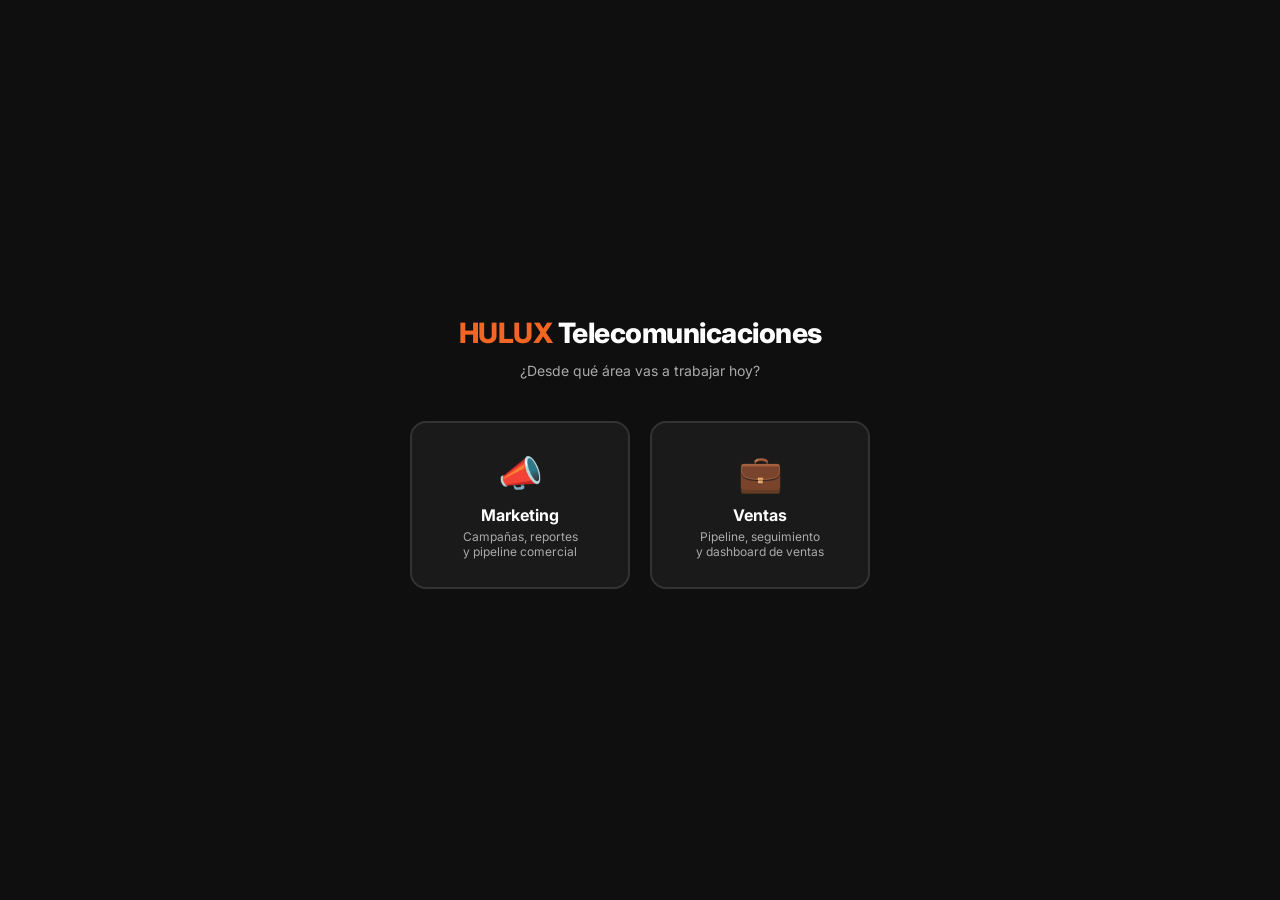
<file: index.html>
<!DOCTYPE html>
<html lang="es">
<head>
  <meta charset="UTF-8">
  <meta name="viewport" content="width=device-width, initial-scale=1.0">
  <title>HULUX · Portal Comercial</title>
  <link rel="stylesheet" href="styles.css">
</head>
<body>

<!-- ═══════════════════════════════════════════ -->
<!-- PANTALLA DE SELECCIÓN DE ROL -->
<!-- ═══════════════════════════════════════════ -->
<div id="pantalla-rol" style="display:none;position:fixed;inset:0;background:var(--negro);z-index:9999;display:flex;flex-direction:column;align-items:center;justify-content:center;gap:40px;">
  <div style="text-align:center;">
    <div style="font-size:28px;font-weight:800;color:var(--blanco);letter-spacing:-0.5px;">
      <span style="color:var(--naranja);">HULUX</span> Telecomunicaciones
    </div>
    <div style="font-size:14px;color:#AAAAAA;margin-top:6px;">¿Desde qué área vas a trabajar hoy?</div>
  </div>
  <div style="display:flex;gap:20px;">
    <button onclick="seleccionarRol('marketing')" style="width:220px;padding:28px 20px;border-radius:16px;border:2px solid #333;background:#1A1A1A;cursor:pointer;text-align:center;transition:all 0.2s;font-family:Inter,sans-serif;" onmouseover="this.style.borderColor='var(--naranja)';this.style.background='#242424'" onmouseout="this.style.borderColor='#333';this.style.background='#1A1A1A'">
      <div style="font-size:36px;margin-bottom:10px;">📣</div>
      <div style="font-size:16px;font-weight:700;color:#FFFFFF;margin-bottom:4px;">Marketing</div>
      <div style="font-size:12px;color:#AAAAAA;">Campañas, reportes<br>y pipeline comercial</div>
    </button>
    <button onclick="seleccionarRol('ventas')" style="width:220px;padding:28px 20px;border-radius:16px;border:2px solid #333;background:#1A1A1A;cursor:pointer;text-align:center;transition:all 0.2s;font-family:Inter,sans-serif;" onmouseover="this.style.borderColor='var(--verde)';this.style.background='#242424'" onmouseout="this.style.borderColor='#333';this.style.background='#1A1A1A'">
      <div style="font-size:36px;margin-bottom:10px;">💼</div>
      <div style="font-size:16px;font-weight:700;color:#FFFFFF;margin-bottom:4px;">Ventas</div>
      <div style="font-size:12px;color:#AAAAAA;">Pipeline, seguimiento<br>y dashboard de ventas</div>
    </button>
  </div>
</div>

<!-- HEADER -->
<header class="header" id="main-header" style="display:none;">
  <div class="header-brand">
    <span>HULUX</span> Telecomunicaciones
    <div class="header-badge" id="header-rol-badge">Marketing</div>
  </div>
  <div style="display:flex;align-items:center;gap:16px;">
    <button onclick="volverSeleccionRol()" style="padding:5px 12px;border-radius:6px;border:1px solid #333;background:transparent;color:var(--gris-300);font-family:Inter,sans-serif;font-size:11px;font-weight:600;cursor:pointer;" onmouseover="this.style.borderColor='var(--naranja)';this.style.color='var(--naranja)'" onmouseout="this.style.borderColor='#333';this.style.color='var(--gris-300)'">↩ Cambiar área</button>
    <div id="sync-status"><span style="color:#666;font-size:12px;">⏳ Conectando...</span></div>
    <div style="font-size:12px;color:var(--gris-500);" id="header-fecha"></div>
  </div>
</header>

<!-- NAV MARKETING -->
<nav class="nav" id="nav-marketing" style="display:none;">
  <div class="nav-tab active" onclick="showScreen('campanas')">📋 Campañas</div>
  <div class="nav-tab" onclick="showScreen('reporte')">📥 Reporte Semanal</div>
  <div class="nav-tab" onclick="showScreen('dashboard')">📊 Dashboard KPIs</div>
  <div class="nav-tab" onclick="showScreen('pipeline')">🔁 Pipeline <span id="badge-pipeline-mkt" style="display:none;background:var(--rojo);color:#fff;font-size:10px;font-weight:700;padding:1px 6px;border-radius:10px;margin-left:4px;"></span></div>
</nav>

<!-- NAV VENTAS -->
<nav class="nav" id="nav-ventas" style="display:none;">
  <div class="nav-tab active" onclick="showScreen('pipeline')">🔁 Pipeline <span id="badge-pipeline-vta" style="display:none;background:var(--rojo);color:#fff;font-size:10px;font-weight:700;padding:1px 6px;border-radius:10px;margin-left:4px;"></span></div>
  <div class="nav-tab" onclick="showScreen('dashboard')">📊 Dashboard Ventas</div>
  <div class="nav-tab" onclick="showScreen('ajustes')">⚙️ Ajustes</div>
</nav>

<!-- ═══════════════════════════════════════════ -->
<!-- PANTALLA 1: CAMPAÑAS -->
<!-- ═══════════════════════════════════════════ -->
<div class="main screen active" id="screen-campanas">
  <div style="display:flex;align-items:center;justify-content:space-between;margin-bottom:4px;">
    <div>
      <div class="section-title">Campañas activas</div>
      <div class="section-sub">Registra y gestiona cada campaña de marketing.</div>
    </div>
    <button class="btn btn-primary" onclick="abrirModalCampana()">+ Nueva campaña</button>
  </div>

  <div id="campana-list-wrap">
    <div class="empty-state" id="empty-campanas">
      <div class="empty-icon">📣</div>
      <div class="empty-title">Sin campañas registradas</div>
      <div class="empty-sub">Crea tu primera campaña para comenzar el seguimiento.</div>
    </div>
    <div class="campana-list" id="campana-list"></div>
  </div>
</div>

<!-- ═══════════════════════════════════════════ -->
<!-- PANTALLA 2: REPORTE SEMANAL -->
<!-- ═══════════════════════════════════════════ -->
<div class="main screen" id="screen-reporte">
  <div class="section-title">Reporte semanal</div>
  <div class="section-sub">Ingresa los resultados de cada campaña semana a semana.</div>

  <div id="reporte-sin-campanas" class="empty-state" style="display:none;">
    <div class="empty-icon">📭</div>
    <div class="empty-title">No hay campañas activas</div>
    <div class="empty-sub">Registra al menos una campaña para ingresar reportes.</div>
  </div>

  <div id="reporte-form-wrap">
    <!-- Selector campaña -->
    <div class="card" style="margin-bottom:16px;">
      <div class="card-title">Selecciona campaña</div>
      <div id="reporte-campana-btns" class="dash-campana-select"></div>
    </div>

    <!-- Semana -->
    <div class="semana-nav">
      <span style="font-size:13px;font-weight:600;color:var(--gris-700);">📅 Semana:</span>
      <select id="reporte-semana" onchange="cargarReporteSemana()"></select>
      <button class="btn btn-ghost" style="padding:8px 14px;font-size:13px;" onclick="agregarSemana()">+ Semana nueva</button>
    </div>

    <!-- Form captación -->
    <div id="form-captacion" style="display:none;">
      <div class="card">
        <div class="card-title">📊 Resultados — Captación</div>

        <!-- Gasto único -->
        <div class="form-group" style="margin-bottom:18px;">
          <label>Gasto total de la semana (MXN)</label>
          <input type="number" id="r-gasto" placeholder="0" min="0" style="max-width:260px;">
        </div>

        <!-- Tabla FB / IG -->
        <div style="display:grid;grid-template-columns:1fr 1fr 1fr 1fr;gap:0;margin-bottom:8px;padding-bottom:8px;border-bottom:2px solid #F0F0F0;">
          <div style="font-size:11px;font-weight:700;color:var(--gris-500);text-transform:uppercase;letter-spacing:0.5px;"></div>
          <div style="font-size:11px;font-weight:700;color:#1877F2;text-transform:uppercase;letter-spacing:0.5px;text-align:center;">📘 Facebook</div>
          <div style="font-size:11px;font-weight:700;color:#E1306C;text-transform:uppercase;letter-spacing:0.5px;text-align:center;">📷 Instagram</div>
          <div style="font-size:11px;font-weight:700;color:var(--naranja-deep);text-transform:uppercase;letter-spacing:0.5px;text-align:center;">Total</div>
        </div>

        <!-- Fila: Contactos -->
        <div style="display:grid;grid-template-columns:1fr 1fr 1fr 1fr;gap:6px;align-items:center;margin-bottom:10px;">
          <div style="font-size:13px;font-weight:600;color:var(--gris-700);">Contactos recibidos</div>
          <div><input type="number" id="r-contactos-fb" placeholder="0" min="0" oninput="calcularLeads()" style="text-align:center;border-color:#BFDBFE;background:#EFF6FF;"></div>
          <div><input type="number" id="r-contactos-ig" placeholder="0" min="0" oninput="calcularLeads()" style="text-align:center;border-color:#FBCFE8;background:#FDF2F8;"></div>
          <div><input type="number" id="r-contactos" placeholder="—" readonly style="text-align:center;background:#F8F8F8;font-weight:700;"></div>
        </div>

        <!-- Fila: Soporte -->
        <div style="display:grid;grid-template-columns:1fr 1fr 1fr 1fr;gap:6px;align-items:center;margin-bottom:10px;">
          <div style="font-size:13px;font-weight:600;color:var(--gris-700);">Solicitudes de soporte</div>
          <div><input type="number" id="r-soporte-fb" placeholder="0" min="0" oninput="calcularLeads()" style="text-align:center;border-color:#BFDBFE;background:#EFF6FF;"></div>
          <div><input type="number" id="r-soporte-ig" placeholder="0" min="0" oninput="calcularLeads()" style="text-align:center;border-color:#FBCFE8;background:#FDF2F8;"></div>
          <div><input type="number" id="r-soporte" placeholder="—" readonly style="text-align:center;background:#F8F8F8;font-weight:700;"></div>
        </div>

        <!-- Fila: Leads reales -->
        <div style="display:grid;grid-template-columns:1fr 1fr 1fr 1fr;gap:6px;align-items:center;padding-top:10px;border-top:2px solid #F0F0F0;">
          <div style="font-size:13px;font-weight:700;color:var(--naranja-deep);">Leads reales</div>
          <div><input type="number" id="r-leads-fb" placeholder="—" readonly style="text-align:center;background:#FFF8F5;font-weight:700;color:var(--naranja-deep);border-color:#FFD4B8;"></div>
          <div><input type="number" id="r-leads-ig" placeholder="—" readonly style="text-align:center;background:#FFF8F5;font-weight:700;color:var(--naranja-deep);border-color:#FFD4B8;"></div>
          <div><input type="number" id="r-leads" placeholder="—" readonly style="text-align:center;background:#FFF0E8;font-weight:800;color:var(--naranja-deep);border-color:var(--naranja);"></div>
        </div>

        <div class="nota-calculo" style="margin-top:14px;">💡 Leads reales = Contactos − Soporte · El CPL se calcula sobre el total combinado</div>
      </div>

      <div class="card" style="margin-top:16px;">
        <div class="card-title">📍 Leads y cierres por municipio</div>
        <div style="display:grid;grid-template-columns:1fr 1fr 1fr 1fr;gap:0;margin-bottom:10px;">
          <div style="font-size:11px;font-weight:700;color:var(--gris-500);text-transform:uppercase;letter-spacing:0.5px;padding:0 4px;">Municipio</div>
          <div style="font-size:11px;font-weight:700;color:var(--naranja-deep);text-transform:uppercase;letter-spacing:0.5px;text-align:center;">Leads</div>
          <div style="font-size:11px;font-weight:700;color:var(--verde);text-transform:uppercase;letter-spacing:0.5px;text-align:center;">Cierres</div>
          <div style="font-size:11px;font-weight:700;color:#7C3AED;text-transform:uppercase;letter-spacing:0.5px;text-align:center;">MRR $</div>
        </div>
        <div id="municipio-grid-combinado"></div>
        <div class="divider"></div>
        <div style="display:grid;grid-template-columns:1fr 1fr 1fr 1fr;gap:0;">
          <div style="font-size:13px;color:var(--gris-500);font-weight:600;">Total</div>
          <div style="text-align:center;"><span class="td-mono" id="total-leads-mun" style="font-size:16px;color:var(--naranja-deep);">0</span></div>
          <div style="text-align:center;"><span class="td-mono" id="total-cierres-reporte" style="font-size:16px;color:var(--verde);">0</span></div>
          <div style="text-align:center;"><span class="td-mono" id="total-mrr-reporte" style="font-size:16px;color:#7C3AED;">$0</span></div>
        </div>
      </div>
    </div>

    <!-- Form reconocimiento -->
    <div id="form-reconocimiento" style="display:none;">
      <div class="card">
        <div class="card-title">👁 Resultados — Reconocimiento</div>
        <div class="form-grid cols-3">
          <div class="form-group">
            <label>Gasto de la semana (MXN)</label>
            <input type="number" id="r-gasto-rec" placeholder="0" min="0">
          </div>
          <div class="form-group">
            <label>Alcance (personas)</label>
            <input type="number" id="r-alcance" placeholder="0" min="0">
          </div>
          <div class="form-group">
            <label>Impresiones</label>
            <input type="number" id="r-impresiones" placeholder="0" min="0">
          </div>
        </div>
      </div>
    </div>

    <div id="form-empty" class="empty-state" style="display:none;padding:40px 0;">
      <div class="empty-icon">👆</div>
      <div class="empty-title">Selecciona una campaña</div>
    </div>

    <div id="btn-guardar-wrap" class="btn-row" style="display:none;">
      <button class="btn btn-ghost" onclick="limpiarFormReporte()">Limpiar</button>
      <button class="btn btn-primary" onclick="guardarReporte()">Guardar reporte ✓</button>
    </div>
  </div>
</div>

<!-- ═══════════════════════════════════════════ -->
<!-- PANTALLA 3: DASHBOARD -->
<!-- ═══════════════════════════════════════════ -->
<div class="main screen" id="screen-dashboard">
  <div style="display:flex;align-items:center;justify-content:space-between;margin-bottom:16px;">
    <div>
      <div class="section-title">Dashboard KPIs</div>
      <div class="section-sub">Resumen del mes activo y desglose por campaña.</div>
    </div>
    <!-- Sub-tabs Marketing / Ventas -->
    <div style="display:flex;gap:0;background:var(--gris-100);border-radius:10px;padding:3px;">
      <button id="dash-tab-mkt" onclick="switchDashTab('marketing')"
        style="padding:7px 18px;border-radius:8px;border:none;font-family:'Inter',sans-serif;font-size:13px;font-weight:600;cursor:pointer;background:var(--naranja);color:#fff;transition:all 0.15s;">
        📣 Marketing
      </button>
      <button id="dash-tab-vta" onclick="switchDashTab('ventas')"
        style="padding:7px 18px;border-radius:8px;border:none;font-family:'Inter',sans-serif;font-size:13px;font-weight:600;cursor:pointer;background:transparent;color:var(--gris-500);transition:all 0.15s;">
        💰 Ventas
      </button>
    </div>
  </div>

  <!-- ── DASHBOARD MARKETING ── -->
  <div id="dash-marketing">
    <div id="dash-empty" class="empty-state" style="display:none;">
      <div class="empty-icon">📊</div>
      <div class="empty-title">Sin datos aún</div>
      <div class="empty-sub">Registra al menos un reporte semanal para ver el dashboard.</div>
    </div>
    <div id="dash-content" style="display:none;">
      <div style="display:flex;align-items:center;gap:10px;margin-bottom:20px;background:var(--blanco);border:1px solid #E8E8E8;border-radius:var(--radio-lg);padding:12px 16px;">
        <button class="btn btn-ghost" style="padding:6px 12px;font-size:16px;" onclick="navMes(-1)">‹</button>
        <select id="dash-mes-select" onchange="dashMesSeleccionado=this.value;renderDashboard()" style="flex:1;font-size:15px;font-weight:700;border:none;background:transparent;text-align:center;cursor:pointer;"></select>
        <button class="btn btn-ghost" style="padding:6px 12px;font-size:16px;" onclick="navMes(1)">›</button>
      </div>
      <div id="dash-resumen"></div>
      <div style="display:flex;align-items:center;gap:12px;margin:24px 0 16px;">
        <div style="flex:1;height:1px;background:#E8E8E8;"></div>
        <span style="font-size:12px;font-weight:700;color:var(--gris-500);text-transform:uppercase;letter-spacing:0.8px;">Desglose por campaña</span>
        <div style="flex:1;height:1px;background:#E8E8E8;"></div>
      </div>
      <div id="dash-desglose"></div>
    </div>
  </div>

  <!-- ── DASHBOARD VENTAS ── -->
  <div id="dash-ventas" style="display:none;">
    <div id="dash-ventas-empty" class="empty-state" style="display:none;">
      <div class="empty-icon">💰</div>
      <div class="empty-title">Sin ventas registradas</div>
      <div class="empty-sub">Registra leads instalados en el pipeline para ver este dashboard.</div>
    </div>
    <div id="dash-ventas-content">
      <!-- Filtro mes ventas -->
      <div style="display:flex;align-items:center;gap:10px;margin-bottom:20px;background:var(--blanco);border:1px solid #E8E8E8;border-radius:var(--radio-lg);padding:12px 16px;">
        <button class="btn btn-ghost" style="padding:6px 12px;font-size:16px;" onclick="navMesVentas(-1)">‹</button>
        <select id="dash-mes-ventas" onchange="dashMesVentasSeleccionado=this.value;renderDashVentas()" style="flex:1;font-size:15px;font-weight:700;border:none;background:transparent;text-align:center;cursor:pointer;"></select>
        <button class="btn btn-ghost" style="padding:6px 12px;font-size:16px;" onclick="navMesVentas(1)">›</button>
      </div>
      <div id="dash-ventas-kpis"></div>
    </div>
  </div>
</div>

<!-- ═══════════════════════════════════════════ -->
<!-- MODAL NUEVA CAMPAÑA -->
<!-- ═══════════════════════════════════════════ -->
<div class="modal-overlay" id="modal-campana">
  <div class="modal">
    <div class="modal-header">
      <div class="modal-title" id="modal-campana-title">Nueva campaña</div>
      <button class="modal-close" onclick="cerrarModal('modal-campana')">✕</button>
    </div>
    <div class="modal-body">
      <div class="form-group" style="margin-bottom:16px;">
        <label>Nombre de la campaña</label>
        <input type="text" id="c-nombre" placeholder="Ej. Campaña residencial junio 2025">
      </div>

      <div class="form-group" style="margin-bottom:16px;">
        <label>Canal</label>
        <div class="canal-toggle">
          <div class="canal-btn selected" id="canal-meta" onclick="selectCanal('Meta Ads')">📘 Meta Ads</div>
          <div class="canal-btn" id="canal-tiktok" onclick="selectCanal('TikTok')">🎵 TikTok</div>
        </div>
      </div>

      <div class="form-group" style="margin-bottom:16px;">
        <label>Objetivo de la campaña</label>
        <div class="tipo-toggle">
          <div class="tipo-btn selected" id="tipo-captacion" onclick="selectTipo('Captación')">
            <span class="tipo-icon">🎯</span>
            <div class="tipo-label">Captación</div>
            <div class="tipo-desc">Generar leads y nuevos clientes</div>
          </div>
          <div class="tipo-btn" id="tipo-reconocimiento" onclick="selectTipo('Reconocimiento')">
            <span class="tipo-icon">👁</span>
            <div class="tipo-label">Reconocimiento</div>
            <div class="tipo-desc">Alcance y visibilidad de marca</div>
          </div>
        </div>
      </div>

      <div class="form-grid" style="margin-bottom:16px;">
        <div class="form-group">
          <label>Presupuesto total (MXN)</label>
          <input type="number" id="c-presupuesto" placeholder="0" min="0">
        </div>
        <div class="form-group" id="meta-group">
          <label id="meta-label">Meta de leads</label>
          <input type="number" id="c-meta" placeholder="0" min="0">
        </div>
      </div>

      <div class="form-grid">
        <div class="form-group">
          <label>Fecha inicio</label>
          <input type="date" id="c-inicio">
        </div>
        <div class="form-group">
          <label>Fecha fin</label>
          <input type="date" id="c-fin">
        </div>
      </div>

      <div class="btn-row">
        <button class="btn btn-ghost" onclick="cerrarModal('modal-campana')">Cancelar</button>
        <button class="btn btn-primary" onclick="guardarCampana()">Crear campaña</button>
      </div>
    </div>
  </div>
</div>

<!-- MODAL CONFIRMACIÓN ELIMINAR -->
<div class="modal-overlay" id="modal-eliminar">
  <div class="modal" style="max-width:400px;">
    <div class="modal-header">
      <div class="modal-title">¿Eliminar campaña?</div>
      <button class="modal-close" onclick="cerrarModal('modal-eliminar')">✕</button>
    </div>
    <div class="modal-body">
      <p style="font-size:14px;color:var(--gris-700);margin-bottom:20px;">
        Se eliminarán también todos los reportes semanales asociados. Esta acción no se puede deshacer.
      </p>
      <div class="btn-row" style="margin-top:0;padding-top:0;border-top:none;">
        <button class="btn btn-ghost" onclick="cerrarModal('modal-eliminar')">Cancelar</button>
        <button class="btn btn-danger" onclick="confirmarEliminar()" style="background:var(--rojo);color:#fff;border:none;">Eliminar</button>
      </div>
    </div>
  </div>
</div>


<!-- ═══════════════════════════════════════════ -->
<!-- PANTALLA: PIPELINE -->
<!-- ═══════════════════════════════════════════ -->
<div class="main screen" id="screen-pipeline">

  <!-- Alertas 48hrs -->
  <div id="pipeline-alertas"></div>

  <!-- Header + botón -->
  <div style="display:flex;align-items:center;justify-content:space-between;margin-bottom:16px;">
    <div>
      <div class="section-title">Pipeline comercial</div>
      <div class="section-sub">Leads calificados en negociación activa. La calificación de aptitud ocurre en respond.io.</div>
    </div>
    <button class="btn btn-primary" onclick="abrirModalLead()">+ Nuevo lead</button>
  </div>

  <!-- Filtros en 3 columnas -->
  <div style="display:grid;grid-template-columns:1fr 1fr 1fr;gap:10px;margin-bottom:16px;">
    <select id="filtro-estado" onchange="renderPipeline()" style="font-size:13px;padding:12px 14px;border-radius:8px;border:1.5px solid #E0E0E0;background:#fff;cursor:pointer;">
      <option value="">Todos los estados</option>
      <option value="negociacion">En negociación</option>
      <option value="contrato">Contrato firmado</option>
      <option value="instalado">Instalado ✅</option>
      <option value="cancelado">Cancelado</option>
    </select>
    <select id="filtro-sucursal-pipe" onchange="renderPipeline()" style="font-size:13px;padding:12px 14px;border-radius:8px;border:1.5px solid #E0E0E0;background:#fff;cursor:pointer;">
      <option value="">Todas las sucursales</option>
    </select>
    <select id="filtro-agente-pipe" onchange="renderPipeline()" style="font-size:13px;padding:12px 14px;border-radius:8px;border:1.5px solid #E0E0E0;background:#fff;cursor:pointer;">
      <option value="">Todos los agentes</option>
    </select>
  </div>

  <!-- KPIs rápidos -->
  <div id="pipeline-kpis" style="display:grid;grid-template-columns:repeat(4,1fr);gap:12px;margin-bottom:20px;"></div>

  <!-- Toggle Activos / Histórico + selector de mes -->
  <div style="display:flex;align-items:center;justify-content:space-between;margin-bottom:12px;flex-wrap:wrap;gap:10px;">
    <div style="display:flex;gap:0;background:var(--gris-100);border-radius:8px;padding:3px;">
      <button id="btn-pipe-activos" onclick="switchPipelineModo('activos')"
        style="padding:7px 16px;border-radius:6px;border:none;font-family:Inter,sans-serif;font-size:12px;font-weight:600;cursor:pointer;background:var(--naranja);color:#fff;transition:all 0.15s;">
        🔴 Activos
      </button>
      <button id="btn-pipe-historico" onclick="switchPipelineModo('historico')"
        style="padding:7px 16px;border-radius:6px;border:none;font-family:Inter,sans-serif;font-size:12px;font-weight:600;cursor:pointer;background:transparent;color:var(--gris-500);transition:all 0.15s;">
        📅 Histórico
      </button>
    </div>
    <!-- Selector de mes (solo en modo histórico) -->
    <div id="pipeline-mes-wrap" style="display:none;align-items:center;gap:8px;background:var(--blanco);border:1px solid #E8E8E8;border-radius:8px;padding:6px 12px;">
      <button class="btn btn-ghost" style="padding:4px 10px;font-size:14px;" onclick="navMesPipeline(-1)">‹</button>
      <select id="pipeline-mes-select" onchange="pipelineMes=this.value;renderPipeline()" style="font-size:13px;font-weight:700;border:none;background:transparent;cursor:pointer;"></select>
      <button class="btn btn-ghost" style="padding:4px 10px;font-size:14px;" onclick="navMesPipeline(1)">›</button>
    </div>
    <!-- Toggle Lista/Kanban -->
    <div style="display:flex;gap:0;background:var(--gris-100);border-radius:8px;padding:3px;">
      <button id="btn-vista-lista" onclick="switchVistaPipeline('lista')"
        style="padding:6px 14px;border-radius:6px;border:none;font-family:Inter,sans-serif;font-size:12px;font-weight:600;cursor:pointer;background:var(--blanco);color:var(--negro);box-shadow:0 1px 3px rgba(0,0,0,0.1);transition:all 0.15s;">
        ☰ Lista
      </button>
      <button id="btn-vista-kanban" onclick="switchVistaPipeline('kanban')"
        style="padding:6px 14px;border-radius:6px;border:none;font-family:Inter,sans-serif;font-size:12px;font-weight:600;cursor:pointer;background:transparent;color:var(--gris-500);transition:all 0.15s;">
        ⬜ Kanban
      </button>
    </div>
  </div>

  <!-- Vista Lista -->
  <div id="pipeline-vista-lista">
    <div class="card">
      <div class="table-wrap">
        <table id="pipeline-tabla">
          <thead>
            <tr>
              <th>Prospecto</th>
              <th>Sucursal</th>
              <th>Campaña</th>
              <th>Agente</th>
              <th>Estado</th>
              <th>Días</th>
              <th>Contrato</th>
              <th>Instalación</th>
              <th>Paquete</th>
              <th>MRR</th>
              <th>Acciones</th>
            </tr>
          </thead>
          <tbody id="pipeline-body"></tbody>
        </table>
      </div>
      <div class="empty-state" id="pipeline-empty" style="display:none;">
        <div class="empty-icon">🔁</div>
        <div class="empty-title">Sin leads en el pipeline</div>
        <div class="empty-sub">Agrega el primer lead calificado para comenzar el seguimiento.</div>
      </div>
    </div>
  </div>

  <!-- Vista Kanban -->
  <div id="pipeline-vista-kanban" style="display:none;">
    <div style="display:grid;grid-template-columns:repeat(4,1fr);gap:14px;">
      <div>
        <div style="font-size:11px;font-weight:700;color:var(--naranja-deep);text-transform:uppercase;letter-spacing:0.6px;margin-bottom:10px;padding:6px 10px;background:var(--naranja-light);border-radius:6px;">🤝 En negociación</div>
        <div id="kanban-negociacion" style="display:flex;flex-direction:column;gap:8px;min-height:80px;"></div>
      </div>
      <div>
        <div style="font-size:11px;font-weight:700;color:#5B21B6;text-transform:uppercase;letter-spacing:0.6px;margin-bottom:10px;padding:6px 10px;background:#F5F3FF;border-radius:6px;">📄 Contrato firmado</div>
        <div id="kanban-contrato" style="display:flex;flex-direction:column;gap:8px;min-height:80px;"></div>
      </div>
      <div>
        <div style="font-size:11px;font-weight:700;color:#166534;text-transform:uppercase;letter-spacing:0.6px;margin-bottom:10px;padding:6px 10px;background:#DCFCE7;border-radius:6px;">✅ Instalado</div>
        <div id="kanban-instalado" style="display:flex;flex-direction:column;gap:8px;min-height:80px;"></div>
      </div>
      <div>
        <div style="font-size:11px;font-weight:700;color:#991B1B;text-transform:uppercase;letter-spacing:0.6px;margin-bottom:10px;padding:6px 10px;background:#FEE2E2;border-radius:6px;">❌ Cancelado</div>
        <div id="kanban-cancelado" style="display:flex;flex-direction:column;gap:8px;min-height:80px;"></div>
      </div>
    </div>
  </div>
</div>

<!-- ═══════════════════════════════════════════ -->
<!-- PANTALLA: AJUSTES -->
<!-- ═══════════════════════════════════════════ -->
<div class="main screen" id="screen-ajustes">
  <div class="section-title">Ajustes</div>
  <div class="section-sub">Catálogos vivos — los cambios se reflejan en todo el portal.</div>
  <div id="ajustes-contenido"></div>
</div>

<!-- MODAL AJUSTES -->
<div class="modal-overlay" id="modal-ajustes" onclick="if(event.target===this)cerrarAjusteModal()">
  <div class="modal" style="max-width:420px;">
    <div class="modal-header">
      <div class="modal-title" id="ajuste-modal-titulo">Agregar elemento</div>
      <button class="modal-close" onclick="cerrarAjusteModal()">✕</button>
    </div>
    <div class="modal-body">
      <div class="form-group" style="margin-bottom:16px;">
        <label for="ajuste-input-nombre">Nombre</label>
        <input type="text" id="ajuste-input-nombre" placeholder="">
      </div>
      <div id="ajuste-wrap-precio" style="display:none;margin-bottom:16px;" class="form-group">
        <label for="ajuste-input-precio">Precio base (MXN / mes)</label>
        <input type="number" id="ajuste-input-precio" placeholder="0" min="0">
      </div>
      <div style="display:flex;gap:10px;justify-content:flex-end;padding-top:16px;border-top:1px solid #F0F0F0;margin-top:4px;">
        <button class="btn btn-ghost" onclick="cerrarAjusteModal()">Cancelar</button>
        <button class="btn btn-primary" onclick="guardarAjuste()">Guardar</button>
      </div>
    </div>
  </div>
</div>

<!-- ═══════════════════════════════════════════ -->
<!-- MODAL NUEVO LEAD / EDITAR LEAD -->
<!-- ═══════════════════════════════════════════ -->
<div class="modal-overlay" id="modal-lead">
  <div class="modal" style="max-width:620px;">
    <div class="modal-header">
      <div class="modal-title" id="modal-lead-title">Nuevo lead</div>
      <button class="modal-close" onclick="cerrarModal('modal-lead')">✕</button>
    </div>
    <div class="modal-body">

      <!-- Sección 1: Identidad -->
      <div style="font-size:11px;font-weight:700;color:var(--gris-500);text-transform:uppercase;letter-spacing:0.6px;margin-bottom:10px;">Datos del prospecto</div>
      <div class="form-grid" style="margin-bottom:16px;">
        <div class="form-group">
          <label>Nombre completo</label>
          <input type="text" id="l-nombre" placeholder="Nombre del prospecto">
        </div>
        <div class="form-group">
          <label>Teléfono</label>
          <input type="text" id="l-telefono" placeholder="10 dígitos">
        </div>
        <div class="form-group">
          <label>Sucursal / Municipio</label>
          <select id="l-sucursal"><option value="">Selecciona...</option></select>
        </div>
        <div class="form-group">
          <label>Localidad / Zona <span style="color:var(--gris-400);font-weight:400;">(colonia, fraccionamiento...)</span></label>
          <input type="text" id="l-localidad" placeholder="Ej. Col. Centro, Tezoquipa...">
        </div>
        <div class="form-group">
          <label>Agente vendedor</label>
          <select id="l-agente"><option value="">Selecciona...</option></select>
        </div>
        <div class="form-group">
          <label>Cómo se enteró</label>
          <select id="l-como-entero">
            <option value="">Selecciona...</option>
            <option value="Redes Sociales">Redes Sociales</option>
            <option value="Sucursal">Sucursal</option>
            <option value="Volateo/Perifoneo">Volateo / Perifoneo</option>
            <option value="Recomendación Vecino/Amigo">Recomendación Vecino/Amigo</option>
            <option value="Otro">Otro</option>
          </select>
        </div>
      </div>

      <!-- Sección 2: Origen -->
      <div style="font-size:11px;font-weight:700;color:var(--gris-500);text-transform:uppercase;letter-spacing:0.6px;margin-bottom:10px;">Origen del lead</div>
      <div class="form-grid" style="margin-bottom:16px;">
        <div class="form-group">
          <label>Canal de origen</label>
          <select id="l-canal">
            <option value="">Selecciona...</option>
            <option value="Meta Ads - Facebook">Meta Ads · Facebook</option>
            <option value="Meta Ads - Instagram">Meta Ads · Instagram</option>
            <option value="TikTok">TikTok</option>
            <option value="Referido">Referido</option>
            <option value="Puerta a puerta">Puerta a puerta</option>
            <option value="Llamada saliente">Llamada saliente</option>
            <option value="Orgánico">Orgánico</option>
            <option value="Otro">Otro</option>
          </select>
        </div>
        <div class="form-group">
          <label>Campaña vinculada <span style="color:var(--gris-400);font-weight:400;">(si aplica)</span></label>
          <select id="l-campana"><option value="">Sin campaña</option></select>
        </div>
      </div>

      <!-- Sección 3: Contrato (se muestra cuando estado = contrato o instalado) -->
      <div id="seccion-contrato" style="display:none;">
        <div style="font-size:11px;font-weight:700;color:var(--gris-500);text-transform:uppercase;letter-spacing:0.6px;margin-bottom:10px;padding-top:4px;border-top:1px solid #F0F0F0;margin-top:4px;">Datos del contrato</div>
        <div class="form-grid cols-3" style="margin-bottom:16px;">
          <div class="form-group">
            <label>Paquete</label>
            <select id="l-paquete"><option value="">Selecciona...</option></select>
          </div>
          <div class="form-group">
            <label>Precio MXN / mes</label>
            <input type="number" id="l-precio" placeholder="0">
          </div>
          <div class="form-group">
            <label>Tipo de pago</label>
            <select id="l-tipopago">
              <option value="">Selecciona...</option>
              <option value="Mensual">Mensual</option>
              <option value="Trimestral">Trimestral</option>
              <option value="Semestral">Semestral</option>
              <option value="Anual">Anual</option>
            </select>
          </div>
          <div class="form-group">
            <label>Promoción aplicada</label>
            <select id="l-promo"><option value="">Sin promoción</option></select>
          </div>
          <div class="form-group">
            <label>Forma de contrato</label>
            <select id="l-forma-contrato">
              <option value="">Selecciona...</option>
              <option value="En línea">En línea</option>
              <option value="Físico">Físico</option>
            </select>
          </div>
          <div class="form-group">
            <label>Número de pagos (instalación)</label>
            <select id="l-num-pagos">
              <option value="">Selecciona...</option>
              <option value="1 pago">1 pago</option>
              <option value="2 pagos">2 pagos</option>
              <option value="3 pagos">3 pagos</option>
              <option value="5 pagos">5 pagos</option>
              <option value="Otro">Otro</option>
            </select>
          </div>
          <div class="form-group">
            <label>Fecha de contrato</label>
            <input type="date" id="l-fecha-contrato">
          </div>
          <div class="form-group">
            <label>Fecha instalación programada</label>
            <input type="date" id="l-fecha-instalacion" oninput="calcularHulux24()">
          </div>
        </div>
        <!-- Fecha instalación realizada — solo visible en estado Instalado -->
        <div id="seccion-fecha-real" style="display:none;margin-bottom:16px;">
          <div class="form-grid cols-3">
            <div class="form-group">
              <label>Fecha instalación realizada</label>
              <input type="date" id="l-fecha-instalacion-real" oninput="calcularHulux24()">
            </div>
          </div>
        </div>
        <!-- Badge HULUX 24 -->
        <div id="hulux24-badge" style="display:none;margin-bottom:4px;"></div>
      </div>

      <!-- Sección 4: Cancelación -->
      <div id="seccion-cancelacion" style="display:none;">
        <div style="font-size:11px;font-weight:700;color:var(--rojo);text-transform:uppercase;letter-spacing:0.6px;margin-bottom:10px;padding-top:4px;border-top:1px solid #FEE2E2;margin-top:4px;">Causa de cancelación</div>
        <div class="form-group" style="margin-bottom:16px;">
          <select id="l-causa-cancelacion">
            <option value="">Selecciona causa...</option>
            <option value="Sin instalación a tiempo">Sin instalación a tiempo (+48hrs)</option>
            <option value="Precio">Precio</option>
            <option value="Sin cobertura">Sin cobertura</option>
            <option value="Eligió otra empresa">Eligió otra empresa</option>
            <option value="Sin respuesta">Sin respuesta del prospecto</option>
            <option value="Otro">Otro</option>
          </select>
        </div>
      </div>

      <!-- Estado -->
      <div style="font-size:11px;font-weight:700;color:var(--gris-500);text-transform:uppercase;letter-spacing:0.6px;margin-bottom:10px;">Estado actual</div>
      <div style="display:flex;gap:8px;margin-bottom:20px;flex-wrap:wrap;">
        <button class="estado-btn selected" data-estado="negociacion" onclick="selectEstadoLead('negociacion')">🤝 En negociación</button>
        <button class="estado-btn" data-estado="contrato" onclick="selectEstadoLead('contrato')">📄 Contrato firmado</button>
        <button class="estado-btn" data-estado="instalado" onclick="selectEstadoLead('instalado')">✅ Instalado</button>
        <button class="estado-btn" data-estado="cancelado" onclick="selectEstadoLead('cancelado')">❌ Cancelado</button>
      </div>

      <!-- Historial de estados -->
      <div id="seccion-historial" style="display:none;">
        <div style="font-size:11px;font-weight:700;color:var(--gris-500);text-transform:uppercase;letter-spacing:0.6px;margin-bottom:10px;padding-top:16px;border-top:1px solid #F0F0F0;">Historial</div>
        <div id="historial-timeline"></div>
      </div>

      <div class="btn-row">
        <button class="btn btn-ghost" onclick="cerrarModal('modal-lead')">Cancelar</button>
        <button class="btn btn-primary" id="btn-guardar-lead" onclick="guardarLead()">Guardar lead</button>
      </div>
    </div>
  </div>
</div>

<!-- MODAL CATÁLOGO -->
<div class="modal-overlay" id="modal-catalogo">
  <div class="modal" style="max-width:400px;">
    <div class="modal-header">
      <div class="modal-title" id="modal-catalogo-title">Agregar elemento</div>
      <button class="modal-close" onclick="cerrarModal('modal-catalogo')">✕</button>
    </div>
    <div class="modal-body">
      <div class="form-group" style="margin-bottom:16px;">
        <label id="catalogo-label">Nombre</label>
        <input type="text" id="catalogo-input" placeholder="">
      </div>
      <div class="form-group" id="catalogo-extra-wrap" style="display:none;margin-bottom:16px;">
        <label id="catalogo-extra-label">Precio base</label>
        <input type="number" id="catalogo-extra" placeholder="0">
      </div>
      <div class="btn-row" style="margin-top:0;padding-top:0;border-top:none;">
        <button class="btn btn-ghost" onclick="cerrarModal('modal-catalogo')">Cancelar</button>
        <button class="btn btn-primary" onclick="guardarCatalogo()">Guardar</button>
      </div>
    </div>
  </div>
</div>

<script src="core.js"></script>
<script src="campanas.js"></script>
<script src="reportes.js"></script>
<script src="dashboard-mkt.js"></script>
<script src="dashboard-ventas.js"></script>
<script src="pipeline.js"></script>
<script src="ajustes.js"></script>
<script src="roles.js"></script>
<script src="init.js"></script>
</body>
</html>
</file>
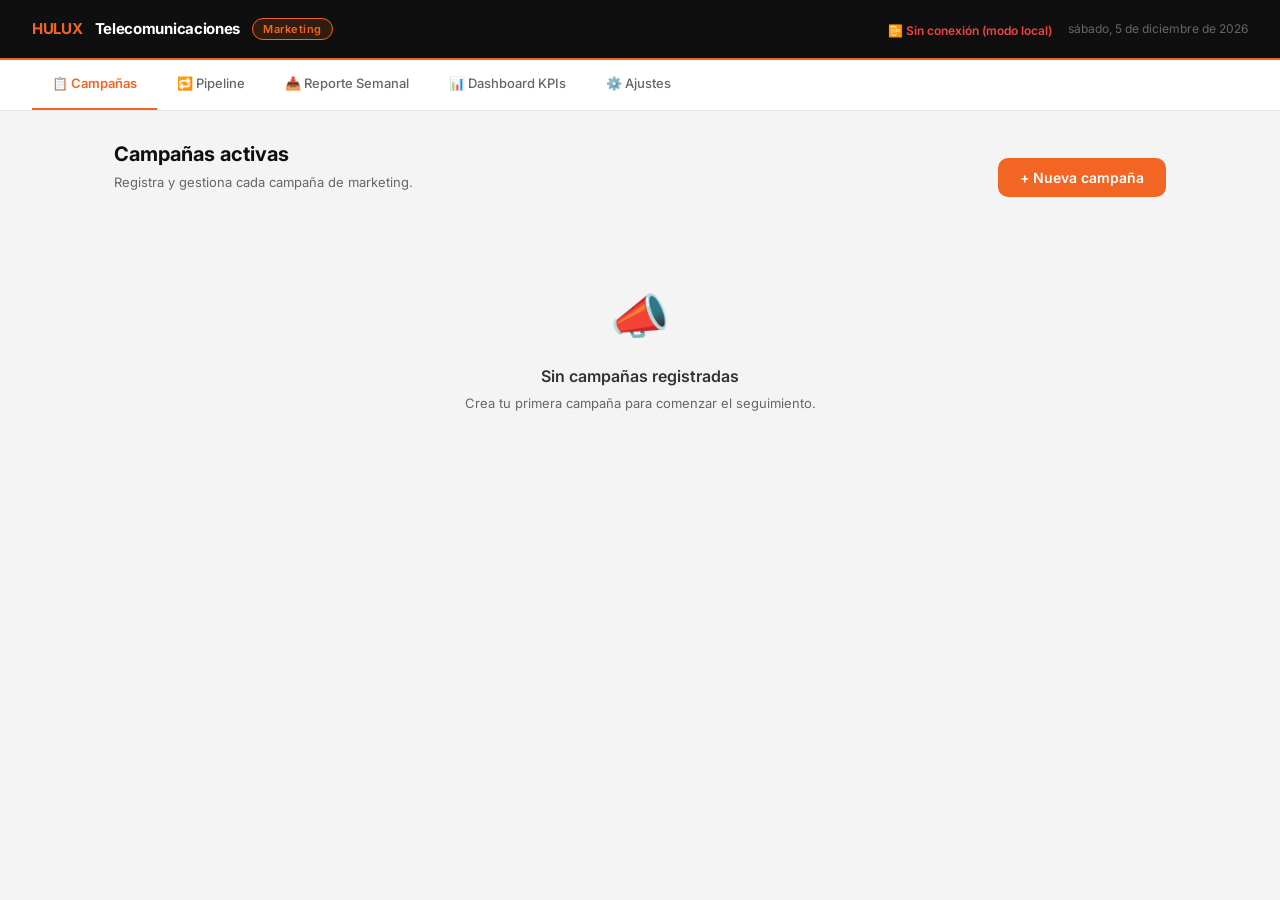
<file: version 2/index.html>
<!DOCTYPE html>
<html lang="es">
<head>
  <meta charset="UTF-8">
  <meta name="viewport" content="width=device-width, initial-scale=1.0">
  <title>HULUX · Seguimiento de Campañas</title>
  <link rel="stylesheet" href="styles.css">
</head>
<body>

<!-- HEADER -->
<header class="header">
  <div class="header-brand">
    <span>HULUX</span> Telecomunicaciones
    <div class="header-badge">Marketing</div>
  </div>
  <div style="display:flex;align-items:center;gap:16px;">
    <div id="sync-status"><span style="color:#666;font-size:12px;">⏳ Conectando...</span></div>
    <div style="font-size:12px;color:var(--gris-500);" id="header-fecha"></div>
  </div>
</header>

<!-- NAV -->
<nav class="nav">
  <div class="nav-tab active" onclick="showScreen('campanas')">📋 Campañas</div>
  <div class="nav-tab" onclick="showScreen('pipeline')">🔁 Pipeline</div>
  <div class="nav-tab" onclick="showScreen('reporte')">📥 Reporte Semanal</div>
  <div class="nav-tab" onclick="showScreen('dashboard')">📊 Dashboard KPIs</div>
  <div class="nav-tab" onclick="showScreen('ajustes')">⚙️ Ajustes</div>
</nav>

<!-- ═══════════════════════════════════════════ -->
<!-- PANTALLA 1: CAMPAÑAS -->
<!-- ═══════════════════════════════════════════ -->
<div class="main screen active" id="screen-campanas">
  <div style="display:flex;align-items:center;justify-content:space-between;margin-bottom:4px;">
    <div>
      <div class="section-title">Campañas activas</div>
      <div class="section-sub">Registra y gestiona cada campaña de marketing.</div>
    </div>
    <button class="btn btn-primary" onclick="abrirModalCampana()">+ Nueva campaña</button>
  </div>

  <div id="campana-list-wrap">
    <div class="empty-state" id="empty-campanas">
      <div class="empty-icon">📣</div>
      <div class="empty-title">Sin campañas registradas</div>
      <div class="empty-sub">Crea tu primera campaña para comenzar el seguimiento.</div>
    </div>
    <div class="campana-list" id="campana-list"></div>
  </div>
</div>

<!-- ═══════════════════════════════════════════ -->
<!-- PANTALLA 2: REPORTE SEMANAL -->
<!-- ═══════════════════════════════════════════ -->
<div class="main screen" id="screen-reporte">
  <div class="section-title">Reporte semanal</div>
  <div class="section-sub">Ingresa los resultados de cada campaña semana a semana.</div>

  <div id="reporte-sin-campanas" class="empty-state" style="display:none;">
    <div class="empty-icon">📭</div>
    <div class="empty-title">No hay campañas activas</div>
    <div class="empty-sub">Registra al menos una campaña para ingresar reportes.</div>
  </div>

  <div id="reporte-form-wrap">
    <!-- Selector campaña -->
    <div class="card" style="margin-bottom:16px;">
      <div class="card-title">Selecciona campaña</div>
      <div id="reporte-campana-btns" class="dash-campana-select"></div>
    </div>

    <!-- Semana -->
    <div class="semana-nav">
      <span style="font-size:13px;font-weight:600;color:var(--gris-700);">📅 Semana:</span>
      <select id="reporte-semana" onchange="cargarReporteSemana()"></select>
      <button class="btn btn-ghost" style="padding:8px 14px;font-size:13px;" onclick="agregarSemana()">+ Semana nueva</button>
    </div>

    <!-- Form captación -->
    <div id="form-captacion" style="display:none;">
      <div class="card">
        <div class="card-title">📊 Resultados — Captación</div>

        <!-- Gasto único -->
        <div class="form-group" style="margin-bottom:18px;">
          <label>Gasto total de la semana (MXN)</label>
          <input type="number" id="r-gasto" placeholder="0" min="0" style="max-width:260px;">
        </div>

        <!-- Tabla FB / IG -->
        <div style="display:grid;grid-template-columns:1fr 1fr 1fr 1fr;gap:0;margin-bottom:8px;padding-bottom:8px;border-bottom:2px solid #F0F0F0;">
          <div style="font-size:11px;font-weight:700;color:var(--gris-500);text-transform:uppercase;letter-spacing:0.5px;"></div>
          <div style="font-size:11px;font-weight:700;color:#1877F2;text-transform:uppercase;letter-spacing:0.5px;text-align:center;">📘 Facebook</div>
          <div style="font-size:11px;font-weight:700;color:#E1306C;text-transform:uppercase;letter-spacing:0.5px;text-align:center;">📷 Instagram</div>
          <div style="font-size:11px;font-weight:700;color:var(--naranja-deep);text-transform:uppercase;letter-spacing:0.5px;text-align:center;">Total</div>
        </div>

        <!-- Fila: Contactos -->
        <div style="display:grid;grid-template-columns:1fr 1fr 1fr 1fr;gap:6px;align-items:center;margin-bottom:10px;">
          <div style="font-size:13px;font-weight:600;color:var(--gris-700);">Contactos recibidos</div>
          <div><input type="number" id="r-contactos-fb" placeholder="0" min="0" oninput="calcularLeads()" style="text-align:center;border-color:#BFDBFE;background:#EFF6FF;"></div>
          <div><input type="number" id="r-contactos-ig" placeholder="0" min="0" oninput="calcularLeads()" style="text-align:center;border-color:#FBCFE8;background:#FDF2F8;"></div>
          <div><input type="number" id="r-contactos" placeholder="—" readonly style="text-align:center;background:#F8F8F8;font-weight:700;"></div>
        </div>

        <!-- Fila: Soporte -->
        <div style="display:grid;grid-template-columns:1fr 1fr 1fr 1fr;gap:6px;align-items:center;margin-bottom:10px;">
          <div style="font-size:13px;font-weight:600;color:var(--gris-700);">Solicitudes de soporte</div>
          <div><input type="number" id="r-soporte-fb" placeholder="0" min="0" oninput="calcularLeads()" style="text-align:center;border-color:#BFDBFE;background:#EFF6FF;"></div>
          <div><input type="number" id="r-soporte-ig" placeholder="0" min="0" oninput="calcularLeads()" style="text-align:center;border-color:#FBCFE8;background:#FDF2F8;"></div>
          <div><input type="number" id="r-soporte" placeholder="—" readonly style="text-align:center;background:#F8F8F8;font-weight:700;"></div>
        </div>

        <!-- Fila: Leads reales -->
        <div style="display:grid;grid-template-columns:1fr 1fr 1fr 1fr;gap:6px;align-items:center;padding-top:10px;border-top:2px solid #F0F0F0;">
          <div style="font-size:13px;font-weight:700;color:var(--naranja-deep);">Leads reales</div>
          <div><input type="number" id="r-leads-fb" placeholder="—" readonly style="text-align:center;background:#FFF8F5;font-weight:700;color:var(--naranja-deep);border-color:#FFD4B8;"></div>
          <div><input type="number" id="r-leads-ig" placeholder="—" readonly style="text-align:center;background:#FFF8F5;font-weight:700;color:var(--naranja-deep);border-color:#FFD4B8;"></div>
          <div><input type="number" id="r-leads" placeholder="—" readonly style="text-align:center;background:#FFF0E8;font-weight:800;color:var(--naranja-deep);border-color:var(--naranja);"></div>
        </div>

        <div class="nota-calculo" style="margin-top:14px;">💡 Leads reales = Contactos − Soporte · El CPL se calcula sobre el total combinado</div>
      </div>

      <div class="card" style="margin-top:16px;">
        <div class="card-title">📍 Leads y cierres por municipio</div>
        <div style="display:grid;grid-template-columns:1fr 1fr 1fr 1fr;gap:0;margin-bottom:10px;">
          <div style="font-size:11px;font-weight:700;color:var(--gris-500);text-transform:uppercase;letter-spacing:0.5px;padding:0 4px;">Municipio</div>
          <div style="font-size:11px;font-weight:700;color:var(--naranja-deep);text-transform:uppercase;letter-spacing:0.5px;text-align:center;">Leads</div>
          <div style="font-size:11px;font-weight:700;color:var(--verde);text-transform:uppercase;letter-spacing:0.5px;text-align:center;">Cierres</div>
          <div style="font-size:11px;font-weight:700;color:#7C3AED;text-transform:uppercase;letter-spacing:0.5px;text-align:center;">MRR $</div>
        </div>
        <div id="municipio-grid-combinado"></div>
        <div class="divider"></div>
        <div style="display:grid;grid-template-columns:1fr 1fr 1fr 1fr;gap:0;">
          <div style="font-size:13px;color:var(--gris-500);font-weight:600;">Total</div>
          <div style="text-align:center;"><span class="td-mono" id="total-leads-mun" style="font-size:16px;color:var(--naranja-deep);">0</span></div>
          <div style="text-align:center;"><span class="td-mono" id="total-cierres-reporte" style="font-size:16px;color:var(--verde);">0</span></div>
          <div style="text-align:center;"><span class="td-mono" id="total-mrr-reporte" style="font-size:16px;color:#7C3AED;">$0</span></div>
        </div>
      </div>
    </div>

    <!-- Form reconocimiento -->
    <div id="form-reconocimiento" style="display:none;">
      <div class="card">
        <div class="card-title">👁 Resultados — Reconocimiento</div>
        <div class="form-grid cols-3">
          <div class="form-group">
            <label>Gasto de la semana (MXN)</label>
            <input type="number" id="r-gasto-rec" placeholder="0" min="0">
          </div>
          <div class="form-group">
            <label>Alcance (personas)</label>
            <input type="number" id="r-alcance" placeholder="0" min="0">
          </div>
          <div class="form-group">
            <label>Impresiones</label>
            <input type="number" id="r-impresiones" placeholder="0" min="0">
          </div>
        </div>
      </div>
    </div>

    <div id="form-empty" class="empty-state" style="display:none;padding:40px 0;">
      <div class="empty-icon">👆</div>
      <div class="empty-title">Selecciona una campaña</div>
    </div>

    <div id="btn-guardar-wrap" class="btn-row" style="display:none;">
      <button class="btn btn-ghost" onclick="limpiarFormReporte()">Limpiar</button>
      <button class="btn btn-primary" onclick="guardarReporte()">Guardar reporte ✓</button>
    </div>
  </div>
</div>

<!-- ═══════════════════════════════════════════ -->
<!-- PANTALLA 3: DASHBOARD -->
<!-- ═══════════════════════════════════════════ -->
<div class="main screen" id="screen-dashboard">
  <div style="display:flex;align-items:center;justify-content:space-between;margin-bottom:16px;">
    <div>
      <div class="section-title">Dashboard KPIs</div>
      <div class="section-sub">Resumen del mes activo y desglose por campaña.</div>
    </div>
    <!-- Sub-tabs Marketing / Ventas -->
    <div style="display:flex;gap:0;background:var(--gris-100);border-radius:10px;padding:3px;">
      <button id="dash-tab-mkt" onclick="switchDashTab('marketing')"
        style="padding:7px 18px;border-radius:8px;border:none;font-family:'Inter',sans-serif;font-size:13px;font-weight:600;cursor:pointer;background:var(--naranja);color:#fff;transition:all 0.15s;">
        📣 Marketing
      </button>
      <button id="dash-tab-vta" onclick="switchDashTab('ventas')"
        style="padding:7px 18px;border-radius:8px;border:none;font-family:'Inter',sans-serif;font-size:13px;font-weight:600;cursor:pointer;background:transparent;color:var(--gris-500);transition:all 0.15s;">
        💰 Ventas
      </button>
    </div>
  </div>

  <!-- ── DASHBOARD MARKETING ── -->
  <div id="dash-marketing">
    <div id="dash-empty" class="empty-state" style="display:none;">
      <div class="empty-icon">📊</div>
      <div class="empty-title">Sin datos aún</div>
      <div class="empty-sub">Registra al menos un reporte semanal para ver el dashboard.</div>
    </div>
    <div id="dash-content" style="display:none;">
      <div style="display:flex;align-items:center;gap:10px;margin-bottom:20px;background:var(--blanco);border:1px solid #E8E8E8;border-radius:var(--radio-lg);padding:12px 16px;">
        <button class="btn btn-ghost" style="padding:6px 12px;font-size:16px;" onclick="navMes(-1)">‹</button>
        <select id="dash-mes-select" onchange="dashMesSeleccionado=this.value;renderDashboard()" style="flex:1;font-size:15px;font-weight:700;border:none;background:transparent;text-align:center;cursor:pointer;"></select>
        <button class="btn btn-ghost" style="padding:6px 12px;font-size:16px;" onclick="navMes(1)">›</button>
      </div>
      <div id="dash-resumen"></div>
      <div style="display:flex;align-items:center;gap:12px;margin:24px 0 16px;">
        <div style="flex:1;height:1px;background:#E8E8E8;"></div>
        <span style="font-size:12px;font-weight:700;color:var(--gris-500);text-transform:uppercase;letter-spacing:0.8px;">Desglose por campaña</span>
        <div style="flex:1;height:1px;background:#E8E8E8;"></div>
      </div>
      <div id="dash-desglose"></div>
    </div>
  </div>

  <!-- ── DASHBOARD VENTAS ── -->
  <div id="dash-ventas" style="display:none;">
    <div id="dash-ventas-empty" class="empty-state" style="display:none;">
      <div class="empty-icon">💰</div>
      <div class="empty-title">Sin ventas registradas</div>
      <div class="empty-sub">Registra leads instalados en el pipeline para ver este dashboard.</div>
    </div>
    <div id="dash-ventas-content">
      <!-- Filtro mes ventas -->
      <div style="display:flex;align-items:center;gap:10px;margin-bottom:20px;background:var(--blanco);border:1px solid #E8E8E8;border-radius:var(--radio-lg);padding:12px 16px;">
        <button class="btn btn-ghost" style="padding:6px 12px;font-size:16px;" onclick="navMesVentas(-1)">‹</button>
        <select id="dash-mes-ventas" onchange="dashMesVentasSeleccionado=this.value;renderDashVentas()" style="flex:1;font-size:15px;font-weight:700;border:none;background:transparent;text-align:center;cursor:pointer;"></select>
        <button class="btn btn-ghost" style="padding:6px 12px;font-size:16px;" onclick="navMesVentas(1)">›</button>
      </div>
      <div id="dash-ventas-kpis"></div>
    </div>
  </div>
</div>

<!-- ═══════════════════════════════════════════ -->
<!-- MODAL NUEVA CAMPAÑA -->
<!-- ═══════════════════════════════════════════ -->
<div class="modal-overlay" id="modal-campana">
  <div class="modal">
    <div class="modal-header">
      <div class="modal-title" id="modal-campana-title">Nueva campaña</div>
      <button class="modal-close" onclick="cerrarModal('modal-campana')">✕</button>
    </div>
    <div class="modal-body">
      <div class="form-group" style="margin-bottom:16px;">
        <label>Nombre de la campaña</label>
        <input type="text" id="c-nombre" placeholder="Ej. Campaña residencial junio 2025">
      </div>

      <div class="form-group" style="margin-bottom:16px;">
        <label>Canal</label>
        <div class="canal-toggle">
          <div class="canal-btn selected" id="canal-meta" onclick="selectCanal('Meta Ads')">📘 Meta Ads</div>
          <div class="canal-btn" id="canal-tiktok" onclick="selectCanal('TikTok')">🎵 TikTok</div>
        </div>
      </div>

      <div class="form-group" style="margin-bottom:16px;">
        <label>Objetivo de la campaña</label>
        <div class="tipo-toggle">
          <div class="tipo-btn selected" id="tipo-captacion" onclick="selectTipo('Captación')">
            <span class="tipo-icon">🎯</span>
            <div class="tipo-label">Captación</div>
            <div class="tipo-desc">Generar leads y nuevos clientes</div>
          </div>
          <div class="tipo-btn" id="tipo-reconocimiento" onclick="selectTipo('Reconocimiento')">
            <span class="tipo-icon">👁</span>
            <div class="tipo-label">Reconocimiento</div>
            <div class="tipo-desc">Alcance y visibilidad de marca</div>
          </div>
        </div>
      </div>

      <div class="form-grid" style="margin-bottom:16px;">
        <div class="form-group">
          <label>Presupuesto total (MXN)</label>
          <input type="number" id="c-presupuesto" placeholder="0" min="0">
        </div>
        <div class="form-group" id="meta-group">
          <label id="meta-label">Meta de leads</label>
          <input type="number" id="c-meta" placeholder="0" min="0">
        </div>
      </div>

      <div class="form-grid">
        <div class="form-group">
          <label>Fecha inicio</label>
          <input type="date" id="c-inicio">
        </div>
        <div class="form-group">
          <label>Fecha fin</label>
          <input type="date" id="c-fin">
        </div>
      </div>

      <div class="btn-row">
        <button class="btn btn-ghost" onclick="cerrarModal('modal-campana')">Cancelar</button>
        <button class="btn btn-primary" onclick="guardarCampana()">Crear campaña</button>
      </div>
    </div>
  </div>
</div>

<!-- MODAL CONFIRMACIÓN ELIMINAR -->
<div class="modal-overlay" id="modal-eliminar">
  <div class="modal" style="max-width:400px;">
    <div class="modal-header">
      <div class="modal-title">¿Eliminar campaña?</div>
      <button class="modal-close" onclick="cerrarModal('modal-eliminar')">✕</button>
    </div>
    <div class="modal-body">
      <p style="font-size:14px;color:var(--gris-700);margin-bottom:20px;">
        Se eliminarán también todos los reportes semanales asociados. Esta acción no se puede deshacer.
      </p>
      <div class="btn-row" style="margin-top:0;padding-top:0;border-top:none;">
        <button class="btn btn-ghost" onclick="cerrarModal('modal-eliminar')">Cancelar</button>
        <button class="btn btn-danger" onclick="confirmarEliminar()" style="background:var(--rojo);color:#fff;border:none;">Eliminar</button>
      </div>
    </div>
  </div>
</div>


<!-- ═══════════════════════════════════════════ -->
<!-- PANTALLA: PIPELINE -->
<!-- ═══════════════════════════════════════════ -->
<div class="main screen" id="screen-pipeline">

  <!-- Alertas 48hrs -->
  <div id="pipeline-alertas"></div>

  <!-- Header + botón -->
  <div style="display:flex;align-items:center;justify-content:space-between;margin-bottom:16px;">
    <div>
      <div class="section-title">Pipeline comercial</div>
      <div class="section-sub">Leads calificados en negociación activa. La calificación de aptitud ocurre en respond.io.</div>
    </div>
    <button class="btn btn-primary" onclick="abrirModalLead()">+ Nuevo lead</button>
  </div>

  <!-- Filtros en 3 columnas -->
  <div style="display:grid;grid-template-columns:1fr 1fr 1fr;gap:10px;margin-bottom:16px;">
    <select id="filtro-estado" onchange="renderPipeline()" style="font-size:13px;padding:12px 14px;border-radius:8px;border:1.5px solid #E0E0E0;background:#fff;cursor:pointer;">
      <option value="">Todos los estados</option>
      <option value="negociacion">En negociación</option>
      <option value="contrato">Contrato firmado</option>
      <option value="instalado">Instalado ✅</option>
      <option value="cancelado">Cancelado</option>
    </select>
    <select id="filtro-sucursal-pipe" onchange="renderPipeline()" style="font-size:13px;padding:12px 14px;border-radius:8px;border:1.5px solid #E0E0E0;background:#fff;cursor:pointer;">
      <option value="">Todas las sucursales</option>
    </select>
    <select id="filtro-agente-pipe" onchange="renderPipeline()" style="font-size:13px;padding:12px 14px;border-radius:8px;border:1.5px solid #E0E0E0;background:#fff;cursor:pointer;">
      <option value="">Todos los agentes</option>
    </select>
  </div>

  <!-- KPIs rápidos -->
  <div id="pipeline-kpis" style="display:grid;grid-template-columns:repeat(4,1fr);gap:12px;margin-bottom:20px;"></div>

  <!-- Toggle Vista -->
  <div style="display:flex;align-items:center;justify-content:flex-end;gap:6px;margin-bottom:12px;">
    <div style="display:flex;gap:0;background:var(--gris-100);border-radius:8px;padding:3px;">
      <button id="btn-vista-lista" onclick="switchVistaPipeline('lista')"
        style="padding:6px 14px;border-radius:6px;border:none;font-family:Inter,sans-serif;font-size:12px;font-weight:600;cursor:pointer;background:var(--blanco);color:var(--negro);box-shadow:0 1px 3px rgba(0,0,0,0.1);transition:all 0.15s;">
        ☰ Lista
      </button>
      <button id="btn-vista-kanban" onclick="switchVistaPipeline('kanban')"
        style="padding:6px 14px;border-radius:6px;border:none;font-family:Inter,sans-serif;font-size:12px;font-weight:600;cursor:pointer;background:transparent;color:var(--gris-500);transition:all 0.15s;">
        ⬜ Kanban
      </button>
    </div>
  </div>

  <!-- Vista Lista -->
  <div id="pipeline-vista-lista">
    <div class="card">
      <div class="table-wrap">
        <table id="pipeline-tabla">
          <thead>
            <tr>
              <th>Prospecto</th>
              <th>Sucursal</th>
              <th>Campaña</th>
              <th>Agente</th>
              <th>Estado</th>
              <th>Días</th>
              <th>Contrato</th>
              <th>Instalación</th>
              <th>Paquete</th>
              <th>MRR</th>
              <th>Acciones</th>
            </tr>
          </thead>
          <tbody id="pipeline-body"></tbody>
        </table>
      </div>
      <div class="empty-state" id="pipeline-empty" style="display:none;">
        <div class="empty-icon">🔁</div>
        <div class="empty-title">Sin leads en el pipeline</div>
        <div class="empty-sub">Agrega el primer lead calificado para comenzar el seguimiento.</div>
      </div>
    </div>
  </div>

  <!-- Vista Kanban -->
  <div id="pipeline-vista-kanban" style="display:none;">
    <div style="display:grid;grid-template-columns:repeat(4,1fr);gap:14px;">
      <div>
        <div style="font-size:11px;font-weight:700;color:var(--naranja-deep);text-transform:uppercase;letter-spacing:0.6px;margin-bottom:10px;padding:6px 10px;background:var(--naranja-light);border-radius:6px;">🤝 En negociación</div>
        <div id="kanban-negociacion" style="display:flex;flex-direction:column;gap:8px;min-height:80px;"></div>
      </div>
      <div>
        <div style="font-size:11px;font-weight:700;color:#5B21B6;text-transform:uppercase;letter-spacing:0.6px;margin-bottom:10px;padding:6px 10px;background:#F5F3FF;border-radius:6px;">📄 Contrato firmado</div>
        <div id="kanban-contrato" style="display:flex;flex-direction:column;gap:8px;min-height:80px;"></div>
      </div>
      <div>
        <div style="font-size:11px;font-weight:700;color:#166534;text-transform:uppercase;letter-spacing:0.6px;margin-bottom:10px;padding:6px 10px;background:#DCFCE7;border-radius:6px;">✅ Instalado</div>
        <div id="kanban-instalado" style="display:flex;flex-direction:column;gap:8px;min-height:80px;"></div>
      </div>
      <div>
        <div style="font-size:11px;font-weight:700;color:#991B1B;text-transform:uppercase;letter-spacing:0.6px;margin-bottom:10px;padding:6px 10px;background:#FEE2E2;border-radius:6px;">❌ Cancelado</div>
        <div id="kanban-cancelado" style="display:flex;flex-direction:column;gap:8px;min-height:80px;"></div>
      </div>
    </div>
  </div>
</div>

<!-- ═══════════════════════════════════════════ -->
<!-- PANTALLA: AJUSTES -->
<!-- ═══════════════════════════════════════════ -->
<div class="main screen" id="screen-ajustes">
  <div class="section-title">Ajustes</div>
  <div class="section-sub">Catálogos vivos — los cambios se reflejan en todo el portal.</div>
  <div id="ajustes-contenido"></div>
</div>

<!-- MODAL AJUSTES -->
<div class="modal-overlay" id="modal-ajustes" onclick="if(event.target===this)cerrarAjusteModal()">
  <div class="modal" style="max-width:420px;">
    <div class="modal-header">
      <div class="modal-title" id="ajuste-modal-titulo">Agregar elemento</div>
      <button class="modal-close" onclick="cerrarAjusteModal()">✕</button>
    </div>
    <div class="modal-body">
      <div class="form-group" style="margin-bottom:16px;">
        <label for="ajuste-input-nombre">Nombre</label>
        <input type="text" id="ajuste-input-nombre" placeholder="">
      </div>
      <div id="ajuste-wrap-precio" style="display:none;margin-bottom:16px;" class="form-group">
        <label for="ajuste-input-precio">Precio base (MXN / mes)</label>
        <input type="number" id="ajuste-input-precio" placeholder="0" min="0">
      </div>
      <div style="display:flex;gap:10px;justify-content:flex-end;padding-top:16px;border-top:1px solid #F0F0F0;margin-top:4px;">
        <button class="btn btn-ghost" onclick="cerrarAjusteModal()">Cancelar</button>
        <button class="btn btn-primary" onclick="guardarAjuste()">Guardar</button>
      </div>
    </div>
  </div>
</div>

<!-- ═══════════════════════════════════════════ -->
<!-- MODAL NUEVO LEAD / EDITAR LEAD -->
<!-- ═══════════════════════════════════════════ -->
<div class="modal-overlay" id="modal-lead">
  <div class="modal" style="max-width:620px;">
    <div class="modal-header">
      <div class="modal-title" id="modal-lead-title">Nuevo lead</div>
      <button class="modal-close" onclick="cerrarModal('modal-lead')">✕</button>
    </div>
    <div class="modal-body">

      <!-- Sección 1: Identidad -->
      <div style="font-size:11px;font-weight:700;color:var(--gris-500);text-transform:uppercase;letter-spacing:0.6px;margin-bottom:10px;">Datos del prospecto</div>
      <div class="form-grid" style="margin-bottom:16px;">
        <div class="form-group">
          <label>Nombre completo</label>
          <input type="text" id="l-nombre" placeholder="Nombre del prospecto">
        </div>
        <div class="form-group">
          <label>Teléfono</label>
          <input type="text" id="l-telefono" placeholder="10 dígitos">
        </div>
        <div class="form-group">
          <label>Sucursal</label>
          <select id="l-sucursal"><option value="">Selecciona...</option></select>
        </div>
        <div class="form-group">
          <label>Agente vendedor</label>
          <select id="l-agente"><option value="">Selecciona...</option></select>
        </div>
      </div>

      <!-- Sección 2: Origen -->
      <div style="font-size:11px;font-weight:700;color:var(--gris-500);text-transform:uppercase;letter-spacing:0.6px;margin-bottom:10px;">Origen del lead</div>
      <div class="form-grid" style="margin-bottom:16px;">
        <div class="form-group">
          <label>Canal de origen</label>
          <select id="l-canal">
            <option value="">Selecciona...</option>
            <option value="Meta Ads - Facebook">Meta Ads · Facebook</option>
            <option value="Meta Ads - Instagram">Meta Ads · Instagram</option>
            <option value="TikTok">TikTok</option>
            <option value="Referido">Referido</option>
            <option value="Puerta a puerta">Puerta a puerta</option>
            <option value="Llamada saliente">Llamada saliente</option>
            <option value="Orgánico">Orgánico</option>
            <option value="Otro">Otro</option>
          </select>
        </div>
        <div class="form-group">
          <label>Campaña vinculada <span style="color:var(--gris-400);font-weight:400;">(si aplica)</span></label>
          <select id="l-campana"><option value="">Sin campaña</option></select>
        </div>
      </div>

      <!-- Sección 3: Contrato (se muestra cuando estado = contrato o instalado) -->
      <div id="seccion-contrato" style="display:none;">
        <div style="font-size:11px;font-weight:700;color:var(--gris-500);text-transform:uppercase;letter-spacing:0.6px;margin-bottom:10px;padding-top:4px;border-top:1px solid #F0F0F0;margin-top:4px;">Datos del contrato</div>
        <div class="form-grid cols-3" style="margin-bottom:16px;">
          <div class="form-group">
            <label>Paquete</label>
            <select id="l-paquete"><option value="">Selecciona...</option></select>
          </div>
          <div class="form-group">
            <label>Precio MXN / mes</label>
            <input type="number" id="l-precio" placeholder="0">
          </div>
          <div class="form-group">
            <label>Tipo de pago</label>
            <select id="l-tipopago">
              <option value="">Selecciona...</option>
              <option value="Mensual">Mensual</option>
              <option value="Trimestral">Trimestral</option>
              <option value="Semestral">Semestral</option>
              <option value="Anual">Anual</option>
            </select>
          </div>
          <div class="form-group">
            <label>Promoción aplicada</label>
            <select id="l-promo"><option value="">Sin promoción</option></select>
          </div>
          <div class="form-group">
            <label>Fecha de contrato</label>
            <input type="date" id="l-fecha-contrato">
          </div>
          <div class="form-group">
            <label>Fecha instalación programada</label>
            <input type="date" id="l-fecha-instalacion" oninput="calcularHulux24()">
          </div>
        </div>
        <!-- Fecha instalación realizada — solo visible en estado Instalado -->
        <div id="seccion-fecha-real" style="display:none;margin-bottom:16px;">
          <div class="form-grid cols-3">
            <div class="form-group">
              <label>Fecha instalación realizada</label>
              <input type="date" id="l-fecha-instalacion-real" oninput="calcularHulux24()">
            </div>
          </div>
        </div>
        <!-- Badge HULUX 24 -->
        <div id="hulux24-badge" style="display:none;margin-bottom:4px;"></div>
      </div>

      <!-- Sección 4: Cancelación -->
      <div id="seccion-cancelacion" style="display:none;">
        <div style="font-size:11px;font-weight:700;color:var(--rojo);text-transform:uppercase;letter-spacing:0.6px;margin-bottom:10px;padding-top:4px;border-top:1px solid #FEE2E2;margin-top:4px;">Causa de cancelación</div>
        <div class="form-group" style="margin-bottom:16px;">
          <select id="l-causa-cancelacion">
            <option value="">Selecciona causa...</option>
            <option value="Sin instalación a tiempo">Sin instalación a tiempo (+48hrs)</option>
            <option value="Precio">Precio</option>
            <option value="Sin cobertura">Sin cobertura</option>
            <option value="Eligió otra empresa">Eligió otra empresa</option>
            <option value="Sin respuesta">Sin respuesta del prospecto</option>
            <option value="Otro">Otro</option>
          </select>
        </div>
      </div>

      <!-- Estado -->
      <div style="font-size:11px;font-weight:700;color:var(--gris-500);text-transform:uppercase;letter-spacing:0.6px;margin-bottom:10px;">Estado actual</div>
      <div style="display:flex;gap:8px;margin-bottom:20px;flex-wrap:wrap;">
        <button class="estado-btn selected" data-estado="negociacion" onclick="selectEstadoLead('negociacion')">🤝 En negociación</button>
        <button class="estado-btn" data-estado="contrato" onclick="selectEstadoLead('contrato')">📄 Contrato firmado</button>
        <button class="estado-btn" data-estado="instalado" onclick="selectEstadoLead('instalado')">✅ Instalado</button>
        <button class="estado-btn" data-estado="cancelado" onclick="selectEstadoLead('cancelado')">❌ Cancelado</button>
      </div>

      <div class="btn-row">
        <button class="btn btn-ghost" onclick="cerrarModal('modal-lead')">Cancelar</button>
        <button class="btn btn-primary" id="btn-guardar-lead" onclick="guardarLead()">Guardar lead</button>
      </div>
    </div>
  </div>
</div>

<!-- MODAL CATÁLOGO -->
<div class="modal-overlay" id="modal-catalogo">
  <div class="modal" style="max-width:400px;">
    <div class="modal-header">
      <div class="modal-title" id="modal-catalogo-title">Agregar elemento</div>
      <button class="modal-close" onclick="cerrarModal('modal-catalogo')">✕</button>
    </div>
    <div class="modal-body">
      <div class="form-group" style="margin-bottom:16px;">
        <label id="catalogo-label">Nombre</label>
        <input type="text" id="catalogo-input" placeholder="">
      </div>
      <div class="form-group" id="catalogo-extra-wrap" style="display:none;margin-bottom:16px;">
        <label id="catalogo-extra-label">Precio base</label>
        <input type="number" id="catalogo-extra" placeholder="0">
      </div>
      <div class="btn-row" style="margin-top:0;padding-top:0;border-top:none;">
        <button class="btn btn-ghost" onclick="cerrarModal('modal-catalogo')">Cancelar</button>
        <button class="btn btn-primary" onclick="guardarCatalogo()">Guardar</button>
      </div>
    </div>
  </div>
</div>

<script src="core.js"></script>
<script src="campanas.js"></script>
<script src="reportes.js"></script>
<script src="dashboard-mkt.js"></script>
<script src="dashboard-ventas.js"></script>
<script src="pipeline.js"></script>
<script src="ajustes.js"></script>
<script src="init.js"></script>
</body>
</html>
</file>
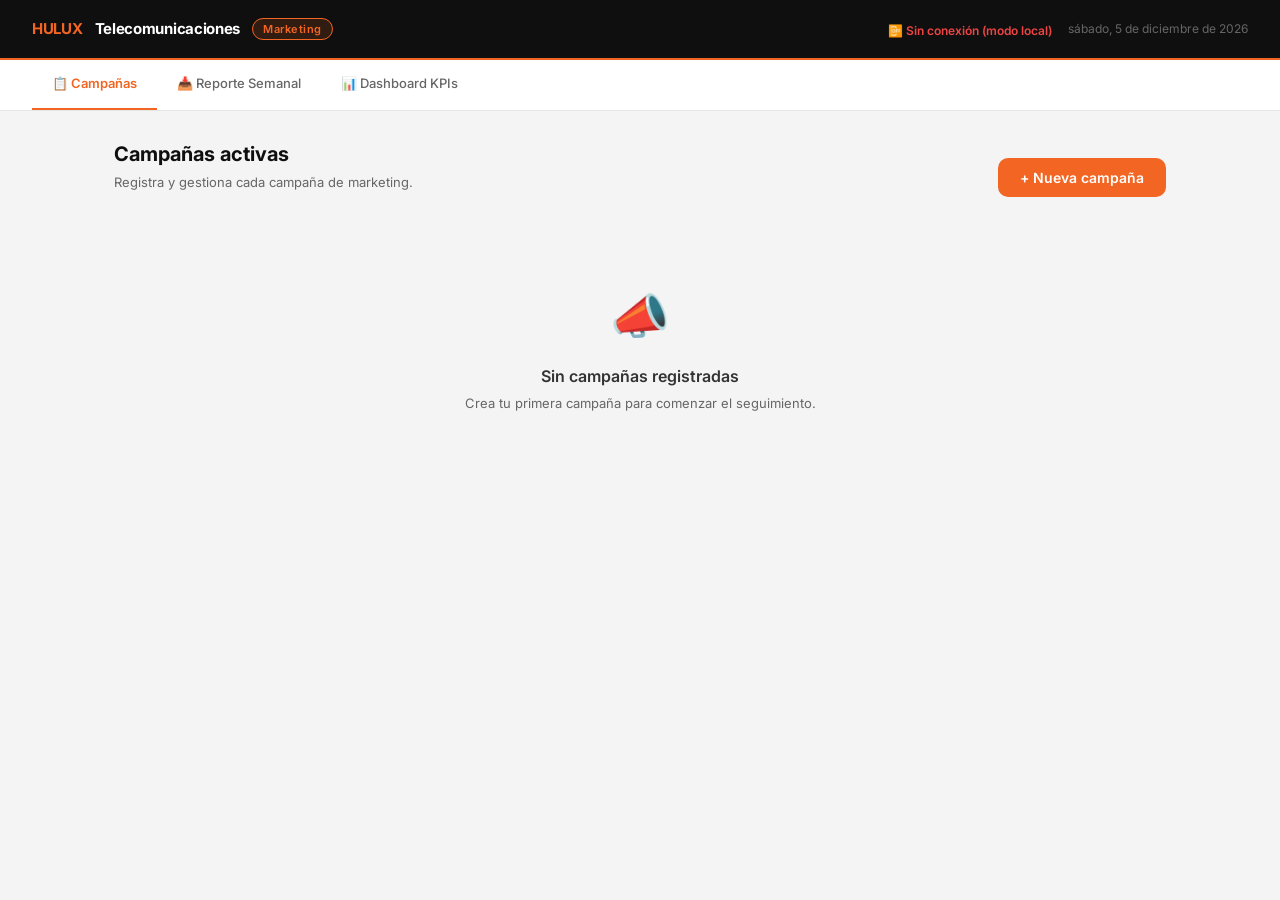
<file: version pasda/index.html>
<!DOCTYPE html>
<html lang="es">
<head>
  <meta charset="UTF-8">
  <meta name="viewport" content="width=device-width, initial-scale=1.0">
  <title>HULUX · Seguimiento de Campañas</title>
  <link rel="stylesheet" href="styles.css">
</head>
<body>

<!-- HEADER -->
<header class="header">
  <div class="header-brand">
    <span>HULUX</span> Telecomunicaciones
    <div class="header-badge">Marketing</div>
  </div>
  <div style="display:flex;align-items:center;gap:16px;">
    <div id="sync-status"><span style="color:#666;font-size:12px;">⏳ Conectando...</span></div>
    <div style="font-size:12px;color:var(--gris-500);" id="header-fecha"></div>
  </div>
</header>

<!-- NAV -->
<nav class="nav">
  <div class="nav-tab active" onclick="showScreen('campanas')">📋 Campañas</div>
  <div class="nav-tab" onclick="showScreen('reporte')">📥 Reporte Semanal</div>
  <div class="nav-tab" onclick="showScreen('dashboard')">📊 Dashboard KPIs</div>
</nav>

<!-- ═══════════════════════════════════════════ -->
<!-- PANTALLA 1: CAMPAÑAS -->
<!-- ═══════════════════════════════════════════ -->
<div class="main screen active" id="screen-campanas">
  <div style="display:flex;align-items:center;justify-content:space-between;margin-bottom:4px;">
    <div>
      <div class="section-title">Campañas activas</div>
      <div class="section-sub">Registra y gestiona cada campaña de marketing.</div>
    </div>
    <button class="btn btn-primary" onclick="abrirModalCampana()">+ Nueva campaña</button>
  </div>

  <div id="campana-list-wrap">
    <div class="empty-state" id="empty-campanas">
      <div class="empty-icon">📣</div>
      <div class="empty-title">Sin campañas registradas</div>
      <div class="empty-sub">Crea tu primera campaña para comenzar el seguimiento.</div>
    </div>
    <div class="campana-list" id="campana-list"></div>
  </div>
</div>

<!-- ═══════════════════════════════════════════ -->
<!-- PANTALLA 2: REPORTE SEMANAL -->
<!-- ═══════════════════════════════════════════ -->
<div class="main screen" id="screen-reporte">
  <div class="section-title">Reporte semanal</div>
  <div class="section-sub">Ingresa los resultados de cada campaña semana a semana.</div>

  <div id="reporte-sin-campanas" class="empty-state" style="display:none;">
    <div class="empty-icon">📭</div>
    <div class="empty-title">No hay campañas activas</div>
    <div class="empty-sub">Registra al menos una campaña para ingresar reportes.</div>
  </div>

  <div id="reporte-form-wrap">
    <!-- Selector campaña -->
    <div class="card" style="margin-bottom:16px;">
      <div class="card-title">Selecciona campaña</div>
      <div id="reporte-campana-btns" class="dash-campana-select"></div>
    </div>

    <!-- Semana -->
    <div class="semana-nav">
      <span style="font-size:13px;font-weight:600;color:var(--gris-700);">📅 Semana:</span>
      <select id="reporte-semana" onchange="cargarReporteSemana()"></select>
      <button class="btn btn-ghost" style="padding:8px 14px;font-size:13px;" onclick="agregarSemana()">+ Semana nueva</button>
    </div>

    <!-- Form captación -->
    <div id="form-captacion" style="display:none;">
      <div class="card">
        <div class="card-title">📊 Resultados — Captación</div>

        <!-- Gasto único -->
        <div class="form-group" style="margin-bottom:18px;">
          <label>Gasto total de la semana (MXN)</label>
          <input type="number" id="r-gasto" placeholder="0" min="0" style="max-width:260px;">
        </div>

        <!-- Tabla FB / IG -->
        <div style="display:grid;grid-template-columns:1fr 1fr 1fr 1fr;gap:0;margin-bottom:8px;padding-bottom:8px;border-bottom:2px solid #F0F0F0;">
          <div style="font-size:11px;font-weight:700;color:var(--gris-500);text-transform:uppercase;letter-spacing:0.5px;"></div>
          <div style="font-size:11px;font-weight:700;color:#1877F2;text-transform:uppercase;letter-spacing:0.5px;text-align:center;">📘 Facebook</div>
          <div style="font-size:11px;font-weight:700;color:#E1306C;text-transform:uppercase;letter-spacing:0.5px;text-align:center;">📷 Instagram</div>
          <div style="font-size:11px;font-weight:700;color:var(--naranja-deep);text-transform:uppercase;letter-spacing:0.5px;text-align:center;">Total</div>
        </div>

        <!-- Fila: Contactos -->
        <div style="display:grid;grid-template-columns:1fr 1fr 1fr 1fr;gap:6px;align-items:center;margin-bottom:10px;">
          <div style="font-size:13px;font-weight:600;color:var(--gris-700);">Contactos recibidos</div>
          <div><input type="number" id="r-contactos-fb" placeholder="0" min="0" oninput="calcularLeads()" style="text-align:center;border-color:#BFDBFE;background:#EFF6FF;"></div>
          <div><input type="number" id="r-contactos-ig" placeholder="0" min="0" oninput="calcularLeads()" style="text-align:center;border-color:#FBCFE8;background:#FDF2F8;"></div>
          <div><input type="number" id="r-contactos" placeholder="—" readonly style="text-align:center;background:#F8F8F8;font-weight:700;"></div>
        </div>

        <!-- Fila: Soporte -->
        <div style="display:grid;grid-template-columns:1fr 1fr 1fr 1fr;gap:6px;align-items:center;margin-bottom:10px;">
          <div style="font-size:13px;font-weight:600;color:var(--gris-700);">Solicitudes de soporte</div>
          <div><input type="number" id="r-soporte-fb" placeholder="0" min="0" oninput="calcularLeads()" style="text-align:center;border-color:#BFDBFE;background:#EFF6FF;"></div>
          <div><input type="number" id="r-soporte-ig" placeholder="0" min="0" oninput="calcularLeads()" style="text-align:center;border-color:#FBCFE8;background:#FDF2F8;"></div>
          <div><input type="number" id="r-soporte" placeholder="—" readonly style="text-align:center;background:#F8F8F8;font-weight:700;"></div>
        </div>

        <!-- Fila: Leads reales -->
        <div style="display:grid;grid-template-columns:1fr 1fr 1fr 1fr;gap:6px;align-items:center;padding-top:10px;border-top:2px solid #F0F0F0;">
          <div style="font-size:13px;font-weight:700;color:var(--naranja-deep);">Leads reales</div>
          <div><input type="number" id="r-leads-fb" placeholder="—" readonly style="text-align:center;background:#FFF8F5;font-weight:700;color:var(--naranja-deep);border-color:#FFD4B8;"></div>
          <div><input type="number" id="r-leads-ig" placeholder="—" readonly style="text-align:center;background:#FFF8F5;font-weight:700;color:var(--naranja-deep);border-color:#FFD4B8;"></div>
          <div><input type="number" id="r-leads" placeholder="—" readonly style="text-align:center;background:#FFF0E8;font-weight:800;color:var(--naranja-deep);border-color:var(--naranja);"></div>
        </div>

        <div class="nota-calculo" style="margin-top:14px;">💡 Leads reales = Contactos − Soporte · El CPL se calcula sobre el total combinado</div>
      </div>

      <div class="card" style="margin-top:16px;">
        <div class="card-title">📍 Leads y cierres por municipio</div>
        <div style="display:grid;grid-template-columns:1fr 1fr 1fr 1fr;gap:0;margin-bottom:10px;">
          <div style="font-size:11px;font-weight:700;color:var(--gris-500);text-transform:uppercase;letter-spacing:0.5px;padding:0 4px;">Municipio</div>
          <div style="font-size:11px;font-weight:700;color:var(--naranja-deep);text-transform:uppercase;letter-spacing:0.5px;text-align:center;">Leads</div>
          <div style="font-size:11px;font-weight:700;color:var(--verde);text-transform:uppercase;letter-spacing:0.5px;text-align:center;">Cierres</div>
          <div style="font-size:11px;font-weight:700;color:#7C3AED;text-transform:uppercase;letter-spacing:0.5px;text-align:center;">MRR $</div>
        </div>
        <div id="municipio-grid-combinado"></div>
        <div class="divider"></div>
        <div style="display:grid;grid-template-columns:1fr 1fr 1fr 1fr;gap:0;">
          <div style="font-size:13px;color:var(--gris-500);font-weight:600;">Total</div>
          <div style="text-align:center;"><span class="td-mono" id="total-leads-mun" style="font-size:16px;color:var(--naranja-deep);">0</span></div>
          <div style="text-align:center;"><span class="td-mono" id="total-cierres-reporte" style="font-size:16px;color:var(--verde);">0</span></div>
          <div style="text-align:center;"><span class="td-mono" id="total-mrr-reporte" style="font-size:16px;color:#7C3AED;">$0</span></div>
        </div>
      </div>
    </div>

    <!-- Form reconocimiento -->
    <div id="form-reconocimiento" style="display:none;">
      <div class="card">
        <div class="card-title">👁 Resultados — Reconocimiento</div>
        <div class="form-grid cols-3">
          <div class="form-group">
            <label>Gasto de la semana (MXN)</label>
            <input type="number" id="r-gasto-rec" placeholder="0" min="0">
          </div>
          <div class="form-group">
            <label>Alcance (personas)</label>
            <input type="number" id="r-alcance" placeholder="0" min="0">
          </div>
          <div class="form-group">
            <label>Impresiones</label>
            <input type="number" id="r-impresiones" placeholder="0" min="0">
          </div>
        </div>
      </div>
    </div>

    <div id="form-empty" class="empty-state" style="display:none;padding:40px 0;">
      <div class="empty-icon">👆</div>
      <div class="empty-title">Selecciona una campaña</div>
    </div>

    <div id="btn-guardar-wrap" class="btn-row" style="display:none;">
      <button class="btn btn-ghost" onclick="limpiarFormReporte()">Limpiar</button>
      <button class="btn btn-primary" onclick="guardarReporte()">Guardar reporte ✓</button>
    </div>
  </div>
</div>

<!-- ═══════════════════════════════════════════ -->
<!-- PANTALLA 3: DASHBOARD -->
<!-- ═══════════════════════════════════════════ -->
<div class="main screen" id="screen-dashboard">
  <div style="display:flex;align-items:center;justify-content:space-between;margin-bottom:16px;">
    <div>
      <div class="section-title">Dashboard KPIs</div>
      <div class="section-sub">Resumen del mes activo y desglose por campaña.</div>
    </div>
  </div>

  <div id="dash-empty" class="empty-state" style="display:none;">
    <div class="empty-icon">📊</div>
    <div class="empty-title">Sin datos aún</div>
    <div class="empty-sub">Registra al menos un reporte semanal para ver el dashboard.</div>
  </div>

  <div id="dash-content" style="display:none;">
    <!-- Filtro de mes -->
    <div style="display:flex;align-items:center;gap:10px;margin-bottom:20px;background:var(--blanco);border:1px solid #E8E8E8;border-radius:var(--radio-lg);padding:12px 16px;">
      <button class="btn btn-ghost" style="padding:6px 12px;font-size:16px;" onclick="navMes(-1)">‹</button>
      <select id="dash-mes-select" onchange="dashMesSeleccionado=this.value;renderDashboard()" style="flex:1;font-size:15px;font-weight:700;border:none;background:transparent;text-align:center;cursor:pointer;"></select>
      <button class="btn btn-ghost" style="padding:6px 12px;font-size:16px;" onclick="navMes(1)">›</button>
    </div>

    <!-- Resumen consolidado del mes -->
    <div id="dash-resumen"></div>

    <!-- Divisor -->
    <div style="display:flex;align-items:center;gap:12px;margin:24px 0 16px;">
      <div style="flex:1;height:1px;background:#E8E8E8;"></div>
      <span style="font-size:12px;font-weight:700;color:var(--gris-500);text-transform:uppercase;letter-spacing:0.8px;">Desglose por campaña</span>
      <div style="flex:1;height:1px;background:#E8E8E8;"></div>
    </div>

    <!-- Desglose por campaña -->
    <div id="dash-desglose"></div>
  </div>
</div>

<!-- ═══════════════════════════════════════════ -->
<!-- MODAL NUEVA CAMPAÑA -->
<!-- ═══════════════════════════════════════════ -->
<div class="modal-overlay" id="modal-campana">
  <div class="modal">
    <div class="modal-header">
      <div class="modal-title" id="modal-campana-title">Nueva campaña</div>
      <button class="modal-close" onclick="cerrarModal('modal-campana')">✕</button>
    </div>
    <div class="modal-body">
      <div class="form-group" style="margin-bottom:16px;">
        <label>Nombre de la campaña</label>
        <input type="text" id="c-nombre" placeholder="Ej. Campaña residencial junio 2025">
      </div>

      <div class="form-group" style="margin-bottom:16px;">
        <label>Canal</label>
        <div class="canal-toggle">
          <div class="canal-btn selected" id="canal-meta" onclick="selectCanal('Meta Ads')">📘 Meta Ads</div>
          <div class="canal-btn" id="canal-tiktok" onclick="selectCanal('TikTok')">🎵 TikTok</div>
        </div>
      </div>

      <div class="form-group" style="margin-bottom:16px;">
        <label>Objetivo de la campaña</label>
        <div class="tipo-toggle">
          <div class="tipo-btn selected" id="tipo-captacion" onclick="selectTipo('Captación')">
            <span class="tipo-icon">🎯</span>
            <div class="tipo-label">Captación</div>
            <div class="tipo-desc">Generar leads y nuevos clientes</div>
          </div>
          <div class="tipo-btn" id="tipo-reconocimiento" onclick="selectTipo('Reconocimiento')">
            <span class="tipo-icon">👁</span>
            <div class="tipo-label">Reconocimiento</div>
            <div class="tipo-desc">Alcance y visibilidad de marca</div>
          </div>
        </div>
      </div>

      <div class="form-grid" style="margin-bottom:16px;">
        <div class="form-group">
          <label>Presupuesto total (MXN)</label>
          <input type="number" id="c-presupuesto" placeholder="0" min="0">
        </div>
        <div class="form-group" id="meta-group">
          <label id="meta-label">Meta de leads</label>
          <input type="number" id="c-meta" placeholder="0" min="0">
        </div>
      </div>

      <div class="form-grid">
        <div class="form-group">
          <label>Fecha inicio</label>
          <input type="date" id="c-inicio">
        </div>
        <div class="form-group">
          <label>Fecha fin</label>
          <input type="date" id="c-fin">
        </div>
      </div>

      <div class="btn-row">
        <button class="btn btn-ghost" onclick="cerrarModal('modal-campana')">Cancelar</button>
        <button class="btn btn-primary" onclick="guardarCampana()">Crear campaña</button>
      </div>
    </div>
  </div>
</div>

<!-- MODAL CONFIRMACIÓN ELIMINAR -->
<div class="modal-overlay" id="modal-eliminar">
  <div class="modal" style="max-width:400px;">
    <div class="modal-header">
      <div class="modal-title">¿Eliminar campaña?</div>
      <button class="modal-close" onclick="cerrarModal('modal-eliminar')">✕</button>
    </div>
    <div class="modal-body">
      <p style="font-size:14px;color:var(--gris-700);margin-bottom:20px;">
        Se eliminarán también todos los reportes semanales asociados. Esta acción no se puede deshacer.
      </p>
      <div class="btn-row" style="margin-top:0;padding-top:0;border-top:none;">
        <button class="btn btn-ghost" onclick="cerrarModal('modal-eliminar')">Cancelar</button>
        <button class="btn btn-danger" onclick="confirmarEliminar()" style="background:var(--rojo);color:#fff;border:none;">Eliminar</button>
      </div>
    </div>
  </div>
</div>


<script src="app.js"></script>
</body>
</html>
</file>
<file: styles.css>
@import url('https://fonts.googleapis.com/css2?family=Inter:wght@300;400;500;600;700;800&family=JetBrains+Mono:wght@400;600&display=swap');

:root {
  --naranja: #F26522;
  --naranja-deep: #C94E0F;
  --naranja-light: #FFF0E8;
  --naranja-glow: rgba(242,101,34,0.15);
  --negro: #0F0F0F;
  --gris-900: #1A1A1A;
  --gris-800: #242424;
  --gris-700: #333333;
  --gris-500: #666666;
  --gris-300: #AAAAAA;
  --gris-100: #F4F4F4;
  --blanco: #FFFFFF;
  --verde: #22C55E;
  --rojo: #EF4444;
  --amarillo: #F59E0B;
  --radio: 10px;
  --radio-lg: 16px;
  --sombra: 0 2px 16px rgba(0,0,0,0.08);
  --sombra-card: 0 1px 4px rgba(0,0,0,0.06);
}

*, *::before, *::after { box-sizing: border-box; margin: 0; padding: 0; }

body {
  font-family: 'Inter', sans-serif;
  background: var(--gris-100);
  color: var(--negro);
  min-height: 100vh;
  font-size: 14px;
  line-height: 1.5;
}

/* ── HEADER ─────────────────────────────── */
.header {
  background: var(--negro);
  padding: 0 32px;
  display: flex;
  align-items: center;
  justify-content: space-between;
  height: 60px;
  position: sticky;
  top: 0;
  z-index: 100;
  border-bottom: 2px solid var(--naranja);
}
.header-brand {
  display: flex;
  align-items: center;
  gap: 12px;
  color: var(--blanco);
  font-weight: 700;
  font-size: 15px;
  letter-spacing: -0.3px;
}
.header-brand span {
  color: var(--naranja);
}
.header-badge {
  background: var(--naranja-glow);
  border: 1px solid var(--naranja);
  color: var(--naranja);
  font-size: 11px;
  font-weight: 600;
  padding: 2px 10px;
  border-radius: 20px;
  letter-spacing: 0.5px;
}

/* ── NAV TABS ────────────────────────────── */
.nav {
  background: var(--blanco);
  border-bottom: 1px solid #E5E5E5;
  padding: 0 32px;
  display: flex;
  gap: 0;
}
.nav-tab {
  padding: 14px 20px;
  font-size: 13px;
  font-weight: 500;
  color: var(--gris-500);
  cursor: pointer;
  border-bottom: 2px solid transparent;
  transition: all 0.15s;
  user-select: none;
  white-space: nowrap;
}
.nav-tab:hover { color: var(--naranja); }
.nav-tab.active {
  color: var(--naranja);
  border-bottom-color: var(--naranja);
  font-weight: 600;
}

/* ── LAYOUT ──────────────────────────────── */
.main {
  max-width: 1100px;
  margin: 0 auto;
  padding: 28px 24px;
}

.screen { display: none; }
.screen.active { display: block; }

/* ── SECTION TITLE ───────────────────────── */
.section-title {
  font-size: 20px;
  font-weight: 700;
  color: var(--negro);
  margin-bottom: 4px;
}
.section-sub {
  font-size: 13px;
  color: var(--gris-500);
  margin-bottom: 24px;
}

/* ── CARDS ───────────────────────────────── */
.card {
  background: var(--blanco);
  border-radius: var(--radio-lg);
  border: 1px solid #E8E8E8;
  padding: 24px;
  box-shadow: var(--sombra-card);
}
.card + .card { margin-top: 16px; }
.card-title {
  font-size: 13px;
  font-weight: 600;
  color: var(--gris-500);
  text-transform: uppercase;
  letter-spacing: 0.6px;
  margin-bottom: 18px;
}

/* ── FORM ────────────────────────────────── */
.form-grid {
  display: grid;
  grid-template-columns: 1fr 1fr;
  gap: 16px;
}
.form-grid.cols-3 { grid-template-columns: 1fr 1fr 1fr; }
.form-grid.cols-1 { grid-template-columns: 1fr; }

.form-group { display: flex; flex-direction: column; gap: 6px; }
.form-group.span-2 { grid-column: span 2; }
.form-group.span-3 { grid-column: span 3; }

label {
  font-size: 12px;
  font-weight: 600;
  color: var(--gris-700);
  letter-spacing: 0.2px;
}
input, select, textarea {
  font-family: 'Inter', sans-serif;
  font-size: 14px;
  color: var(--negro);
  background: var(--gris-100);
  border: 1.5px solid #E0E0E0;
  border-radius: var(--radio);
  padding: 10px 14px;
  transition: border 0.15s, box-shadow 0.15s;
  outline: none;
  width: 100%;
}
input:focus, select:focus, textarea:focus {
  border-color: var(--naranja);
  box-shadow: 0 0 0 3px var(--naranja-glow);
  background: var(--blanco);
}
select { cursor: pointer; }
textarea { resize: vertical; min-height: 72px; }

/* ── TIPO TOGGLE ─────────────────────────── */
.tipo-toggle {
  display: flex;
  gap: 10px;
}
.tipo-btn {
  flex: 1;
  padding: 12px;
  border: 2px solid #E0E0E0;
  border-radius: var(--radio);
  background: var(--gris-100);
  cursor: pointer;
  text-align: center;
  transition: all 0.15s;
  font-family: 'Inter', sans-serif;
}
.tipo-btn .tipo-icon { font-size: 22px; display: block; margin-bottom: 4px; }
.tipo-btn .tipo-label { font-size: 13px; font-weight: 600; color: var(--gris-700); }
.tipo-btn .tipo-desc { font-size: 11px; color: var(--gris-500); margin-top: 2px; }
.tipo-btn.selected {
  border-color: var(--naranja);
  background: var(--naranja-light);
}
.tipo-btn.selected .tipo-label { color: var(--naranja-deep); }

/* ── CANAL TOGGLE ────────────────────────── */
.canal-toggle {
  display: flex;
  gap: 10px;
}
.canal-btn {
  flex: 1;
  padding: 10px 14px;
  border: 2px solid #E0E0E0;
  border-radius: var(--radio);
  background: var(--gris-100);
  cursor: pointer;
  text-align: center;
  transition: all 0.15s;
  font-family: 'Inter', sans-serif;
  font-size: 13px;
  font-weight: 600;
  color: var(--gris-700);
}
.canal-btn.selected {
  border-color: var(--naranja);
  background: var(--naranja-light);
  color: var(--naranja-deep);
}

/* ── BUTTON ──────────────────────────────── */
.btn {
  display: inline-flex;
  align-items: center;
  gap: 8px;
  padding: 11px 22px;
  border-radius: var(--radio);
  font-family: 'Inter', sans-serif;
  font-size: 14px;
  font-weight: 600;
  cursor: pointer;
  border: none;
  transition: all 0.15s;
}
.btn-primary {
  background: var(--naranja);
  color: var(--blanco);
}
.btn-primary:hover { background: var(--naranja-deep); transform: translateY(-1px); }
.btn-outline {
  background: transparent;
  color: var(--naranja);
  border: 2px solid var(--naranja);
}
.btn-outline:hover { background: var(--naranja-light); }
.btn-ghost {
  background: transparent;
  color: var(--gris-500);
  border: 1.5px solid #E0E0E0;
}
.btn-ghost:hover { background: var(--gris-100); color: var(--negro); }
.btn-danger {
  background: transparent;
  color: var(--rojo);
  border: 1.5px solid #FFCDD2;
}
.btn-danger:hover { background: #FFF5F5; }

.btn-row {
  display: flex;
  gap: 10px;
  justify-content: flex-end;
  margin-top: 20px;
  padding-top: 20px;
  border-top: 1px solid #F0F0F0;
}

/* ── BADGE ───────────────────────────────── */
.badge {
  display: inline-block;
  padding: 3px 10px;
  border-radius: 20px;
  font-size: 11px;
  font-weight: 600;
  letter-spacing: 0.3px;
}
.badge-captacion { background: #FFF0E8; color: var(--naranja-deep); }
.badge-reconocimiento { background: #EEF2FF; color: #4338CA; }
.badge-meta { background: #EFF6FF; color: #1D4ED8; }
.badge-tiktok { background: #F0FDF4; color: #166534; }
.badge-activa { background: #DCFCE7; color: #166534; }
.badge-cerrada { background: #F4F4F4; color: var(--gris-500); }
.badge-pausada { background: #FEF9C3; color: #854D0E; }

/* ── CAMPAÑA CARD ────────────────────────── */
.campana-list { display: flex; flex-direction: column; gap: 12px; }
.campana-card {
  background: var(--blanco);
  border: 1px solid #E8E8E8;
  border-radius: var(--radio-lg);
  padding: 18px 20px;
  display: flex;
  align-items: center;
  gap: 16px;
  transition: box-shadow 0.15s;
  cursor: pointer;
}
.campana-card:hover { box-shadow: var(--sombra); border-color: #D0D0D0; }
.campana-card.selected { border-color: var(--naranja); box-shadow: 0 0 0 3px var(--naranja-glow); }
.campana-icon {
  width: 44px;
  height: 44px;
  border-radius: 10px;
  display: flex;
  align-items: center;
  justify-content: center;
  font-size: 20px;
  flex-shrink: 0;
}
.campana-icon.meta { background: #EFF6FF; }
.campana-icon.tiktok { background: #F0FDF4; }
.campana-info { flex: 1; min-width: 0; }
.campana-nombre {
  font-size: 15px;
  font-weight: 600;
  color: var(--negro);
  white-space: nowrap;
  overflow: hidden;
  text-overflow: ellipsis;
}
.campana-meta {
  font-size: 12px;
  color: var(--gris-500);
  margin-top: 3px;
  display: flex;
  gap: 10px;
  align-items: center;
  flex-wrap: wrap;
}
.campana-meta-sep { color: #D0D0D0; }
.campana-actions { display: flex; gap: 8px; flex-shrink: 0; }

/* ── KPI GRID ────────────────────────────── */
.kpi-grid {
  display: grid;
  grid-template-columns: repeat(4, 1fr);
  gap: 14px;
  margin-bottom: 20px;
}
.kpi-card {
  background: var(--blanco);
  border: 1px solid #E8E8E8;
  border-radius: var(--radio-lg);
  padding: 18px;
  position: relative;
  overflow: hidden;
}
.kpi-card::before {
  content: '';
  position: absolute;
  top: 0; left: 0; right: 0;
  height: 3px;
  background: var(--naranja);
  border-radius: 3px 3px 0 0;
}
.kpi-label {
  font-size: 11px;
  font-weight: 600;
  color: var(--gris-500);
  text-transform: uppercase;
  letter-spacing: 0.5px;
  margin-bottom: 8px;
}
.kpi-value {
  font-family: 'JetBrains Mono', monospace;
  font-size: 26px;
  font-weight: 600;
  color: var(--negro);
  line-height: 1;
  margin-bottom: 6px;
}
.kpi-value.big { font-size: 32px; }
.kpi-sub {
  font-size: 12px;
  color: var(--gris-500);
}
.kpi-delta {
  display: inline-flex;
  align-items: center;
  gap: 3px;
  font-size: 11px;
  font-weight: 600;
  padding: 2px 7px;
  border-radius: 20px;
  margin-top: 4px;
}
.kpi-delta.up { background: #DCFCE7; color: #166534; }
.kpi-delta.down { background: #FEE2E2; color: #991B1B; }
.kpi-delta.neutral { background: #F4F4F4; color: var(--gris-500); }

/* ── PROGRESS BAR ────────────────────────── */
.progress-wrap { margin-top: 12px; }
.progress-header {
  display: flex;
  justify-content: space-between;
  font-size: 12px;
  color: var(--gris-500);
  margin-bottom: 6px;
}
.progress-bar {
  height: 8px;
  background: var(--gris-100);
  border-radius: 4px;
  overflow: hidden;
}
.progress-fill {
  height: 100%;
  background: var(--naranja);
  border-radius: 4px;
  transition: width 0.5s ease;
}
.progress-fill.verde { background: var(--verde); }
.progress-fill.amarillo { background: var(--amarillo); }
.progress-fill.rojo { background: var(--rojo); }

/* ── TABLE ───────────────────────────────── */
.table-wrap { overflow-x: auto; }
table {
  width: 100%;
  border-collapse: collapse;
  font-size: 13px;
}
th {
  text-align: left;
  padding: 10px 14px;
  font-size: 11px;
  font-weight: 600;
  color: var(--gris-500);
  text-transform: uppercase;
  letter-spacing: 0.5px;
  border-bottom: 2px solid #F0F0F0;
  white-space: nowrap;
}
td {
  padding: 12px 14px;
  border-bottom: 1px solid #F5F5F5;
  color: var(--negro);
  vertical-align: middle;
}
tr:last-child td { border-bottom: none; }
tr:hover td { background: #FAFAFA; }
.td-mono {
  font-family: 'JetBrains Mono', monospace;
  font-size: 13px;
  font-weight: 600;
}

/* ── MUNICIPIO GRID ──────────────────────── */
.municipio-grid {
  display: grid;
  grid-template-columns: repeat(3, 1fr);
  gap: 10px;
}
.municipio-item {
  display: flex;
  flex-direction: column;
  gap: 5px;
}
.municipio-item label {
  font-size: 12px;
  font-weight: 500;
  color: var(--gris-700);
}
.municipio-item input {
  padding: 8px 10px;
  font-size: 13px;
}

/* ── EMPTY STATE ─────────────────────────── */
.empty-state {
  text-align: center;
  padding: 60px 20px;
  color: var(--gris-500);
}
.empty-icon { font-size: 48px; margin-bottom: 12px; }
.empty-title { font-size: 16px; font-weight: 600; color: var(--gris-700); margin-bottom: 6px; }
.empty-sub { font-size: 13px; color: var(--gris-500); }

/* ── ALERT ───────────────────────────────── */
.alert {
  padding: 12px 16px;
  border-radius: var(--radio);
  font-size: 13px;
  font-weight: 500;
  margin-bottom: 16px;
  display: flex;
  align-items: center;
  gap: 10px;
}
.alert-info { background: #EFF6FF; color: #1E40AF; border: 1px solid #BFDBFE; }
.alert-success { background: #DCFCE7; color: #166534; border: 1px solid #BBF7D0; }
.alert-warn { background: #FEF9C3; color: #854D0E; border: 1px solid #FDE68A; }

/* ── DIVIDER ─────────────────────────────── */
.divider {
  height: 1px;
  background: #F0F0F0;
  margin: 20px 0;
}

/* ── SEMANA SELECTOR ─────────────────────── */
.semana-nav {
  display: flex;
  align-items: center;
  gap: 12px;
  background: var(--blanco);
  border: 1px solid #E8E8E8;
  border-radius: var(--radio-lg);
  padding: 12px 16px;
  margin-bottom: 20px;
}
.semana-nav select { flex: 1; background: transparent; border: none; font-size: 14px; font-weight: 600; }
.semana-nav select:focus { box-shadow: none; }

/* ── DASHBOARD SELECT ────────────────────── */
.dash-campana-select {
  display: flex;
  gap: 10px;
  margin-bottom: 20px;
  flex-wrap: wrap;
}
.dash-camp-btn {
  padding: 8px 16px;
  border-radius: 20px;
  border: 1.5px solid #E0E0E0;
  background: var(--blanco);
  font-family: 'Inter', sans-serif;
  font-size: 13px;
  font-weight: 500;
  cursor: pointer;
  color: var(--gris-700);
  transition: all 0.15s;
}
.dash-camp-btn.active {
  background: var(--naranja);
  border-color: var(--naranja);
  color: var(--blanco);
  font-weight: 600;
}

/* ── REPORTE NOTA ────────────────────────── */
.nota-calculo {
  background: var(--naranja-light);
  border: 1px solid #FFD4B8;
  border-radius: var(--radio);
  padding: 10px 14px;
  font-size: 12px;
  color: var(--naranja-deep);
  margin-top: 8px;
  font-weight: 500;
}

/* ── MODAL ───────────────────────────────── */
.modal-overlay {
  position: fixed;
  inset: 0;
  background: rgba(0,0,0,0.4);
  z-index: 1000;
  display: flex;
  align-items: flex-start;
  justify-content: center;
  padding: 40px 20px;
  opacity: 0;
  pointer-events: none;
  transition: opacity 0.2s;
  overflow-y: auto;
}
.modal-overlay.open { opacity: 1; pointer-events: all; }
.modal {
  background: var(--blanco);
  border-radius: var(--radio-lg);
  width: 100%;
  max-width: 560px;
  box-shadow: 0 20px 60px rgba(0,0,0,0.2);
  transform: translateY(10px);
  transition: transform 0.2s;
  margin: auto;
}
.modal-overlay.open .modal { transform: translateY(0); }
.modal-header {
  padding: 20px 24px 0;
  display: flex;
  align-items: center;
  justify-content: space-between;
}
.modal-title { font-size: 17px; font-weight: 700; }
.modal-close {
  width: 32px;
  height: 32px;
  border-radius: 8px;
  border: none;
  background: var(--gris-100);
  cursor: pointer;
  font-size: 18px;
  display: flex;
  align-items: center;
  justify-content: center;
  color: var(--gris-500);
}
.modal-close:hover { background: #E8E8E8; }
.modal-body { padding: 20px 24px 24px; }

/* ── CHART BAR ───────────────────────────── */
.chart-bar-wrap { display: flex; flex-direction: column; gap: 8px; margin-top: 12px; }
.chart-bar-row { display: flex; align-items: center; gap: 10px; }
.chart-bar-label { font-size: 12px; color: var(--gris-700); width: 130px; flex-shrink: 0; white-space: nowrap; overflow: hidden; text-overflow: ellipsis; }
.chart-bar-track { flex: 1; height: 22px; background: var(--gris-100); border-radius: 4px; overflow: hidden; }
.chart-bar-fill {
  height: 100%;
  background: var(--naranja);
  border-radius: 4px;
  display: flex;
  align-items: center;
  padding-left: 8px;
  font-size: 11px;
  font-weight: 600;
  color: var(--blanco);
  min-width: 30px;
  transition: width 0.6s ease;
}
.chart-bar-val { font-size: 12px; font-weight: 600; color: var(--negro); width: 36px; text-align: right; flex-shrink: 0; }

/* ── SEMANAS TABLE HIGHLIGHT ─────────────── */
.td-green { color: var(--verde); font-weight: 700; }
.td-yellow { color: var(--amarillo); font-weight: 700; }
.td-red { color: var(--rojo); font-weight: 700; }

@media (max-width: 768px) {
  .form-grid { grid-template-columns: 1fr; }
  .form-grid.cols-3 { grid-template-columns: 1fr 1fr; }
  .kpi-grid { grid-template-columns: 1fr 1fr; }
  .municipio-grid { grid-template-columns: 1fr 1fr; }
  .main { padding: 16px; }
  .header { padding: 0 16px; }
  .nav { padding: 0 16px; overflow-x: auto; }
}

/* ── PIPELINE ────────────────────────────────── */
.estado-btn {
  padding: 8px 14px;
  border-radius: 20px;
  border: 2px solid #E0E0E0;
  background: var(--blanco);
  font-family: 'Inter', sans-serif;
  font-size: 12px;
  font-weight: 600;
  cursor: pointer;
  color: var(--gris-700);
  transition: all 0.15s;
}
.estado-btn.selected { border-color: var(--naranja); background: var(--naranja-light); color: var(--naranja-deep); }
.estado-btn[data-estado="instalado"].selected { border-color: var(--verde); background: #F0FDF4; color: #166534; }
.estado-btn[data-estado="cancelado"].selected { border-color: var(--rojo); background: #FEF2F2; color: #991B1B; }
.estado-btn[data-estado="contrato"].selected  { border-color: #7C3AED; background: #F5F3FF; color: #5B21B6; }

.badge-negociacion { background: var(--naranja-light); color: var(--naranja-deep); }
.badge-contrato    { background: #F5F3FF; color: #5B21B6; }
.badge-instalado   { background: #DCFCE7; color: #166534; }
.badge-cancelado   { background: #FEE2E2; color: #991B1B; }

.alerta-card {
  display: flex;
  align-items: center;
  gap: 12px;
  background: #FEF9C3;
  border: 1px solid #FDE68A;
  border-left: 4px solid #F59E0B;
  border-radius: var(--radio);
  padding: 12px 16px;
  margin-bottom: 8px;
  font-size: 13px;
}
.alerta-card.critica {
  background: #FEF2F2;
  border-color: #FECACA;
  border-left-color: var(--rojo);
}

/* ── CATÁLOGO LISTA ──────────────────────────── */
.catalogo-item {
  display: flex;
  align-items: center;
  justify-content: space-between;
  padding: 8px 0;
  border-bottom: 1px solid #F5F5F5;
  font-size: 13px;
}
.catalogo-item:last-child { border-bottom: none; }
.catalogo-item-nombre { font-weight: 500; color: var(--negro); }
.catalogo-item-sub { font-size: 11px; color: var(--gris-500); margin-top: 1px; }
</file>
<file: version 2/styles.css>
@import url('https://fonts.googleapis.com/css2?family=Inter:wght@300;400;500;600;700;800&family=JetBrains+Mono:wght@400;600&display=swap');

:root {
  --naranja: #F26522;
  --naranja-deep: #C94E0F;
  --naranja-light: #FFF0E8;
  --naranja-glow: rgba(242,101,34,0.15);
  --negro: #0F0F0F;
  --gris-900: #1A1A1A;
  --gris-800: #242424;
  --gris-700: #333333;
  --gris-500: #666666;
  --gris-300: #AAAAAA;
  --gris-100: #F4F4F4;
  --blanco: #FFFFFF;
  --verde: #22C55E;
  --rojo: #EF4444;
  --amarillo: #F59E0B;
  --radio: 10px;
  --radio-lg: 16px;
  --sombra: 0 2px 16px rgba(0,0,0,0.08);
  --sombra-card: 0 1px 4px rgba(0,0,0,0.06);
}

*, *::before, *::after { box-sizing: border-box; margin: 0; padding: 0; }

body {
  font-family: 'Inter', sans-serif;
  background: var(--gris-100);
  color: var(--negro);
  min-height: 100vh;
  font-size: 14px;
  line-height: 1.5;
}

/* ── HEADER ─────────────────────────────── */
.header {
  background: var(--negro);
  padding: 0 32px;
  display: flex;
  align-items: center;
  justify-content: space-between;
  height: 60px;
  position: sticky;
  top: 0;
  z-index: 100;
  border-bottom: 2px solid var(--naranja);
}
.header-brand {
  display: flex;
  align-items: center;
  gap: 12px;
  color: var(--blanco);
  font-weight: 700;
  font-size: 15px;
  letter-spacing: -0.3px;
}
.header-brand span {
  color: var(--naranja);
}
.header-badge {
  background: var(--naranja-glow);
  border: 1px solid var(--naranja);
  color: var(--naranja);
  font-size: 11px;
  font-weight: 600;
  padding: 2px 10px;
  border-radius: 20px;
  letter-spacing: 0.5px;
}

/* ── NAV TABS ────────────────────────────── */
.nav {
  background: var(--blanco);
  border-bottom: 1px solid #E5E5E5;
  padding: 0 32px;
  display: flex;
  gap: 0;
}
.nav-tab {
  padding: 14px 20px;
  font-size: 13px;
  font-weight: 500;
  color: var(--gris-500);
  cursor: pointer;
  border-bottom: 2px solid transparent;
  transition: all 0.15s;
  user-select: none;
  white-space: nowrap;
}
.nav-tab:hover { color: var(--naranja); }
.nav-tab.active {
  color: var(--naranja);
  border-bottom-color: var(--naranja);
  font-weight: 600;
}

/* ── LAYOUT ──────────────────────────────── */
.main {
  max-width: 1100px;
  margin: 0 auto;
  padding: 28px 24px;
}

.screen { display: none; }
.screen.active { display: block; }

/* ── SECTION TITLE ───────────────────────── */
.section-title {
  font-size: 20px;
  font-weight: 700;
  color: var(--negro);
  margin-bottom: 4px;
}
.section-sub {
  font-size: 13px;
  color: var(--gris-500);
  margin-bottom: 24px;
}

/* ── CARDS ───────────────────────────────── */
.card {
  background: var(--blanco);
  border-radius: var(--radio-lg);
  border: 1px solid #E8E8E8;
  padding: 24px;
  box-shadow: var(--sombra-card);
}
.card + .card { margin-top: 16px; }
.card-title {
  font-size: 13px;
  font-weight: 600;
  color: var(--gris-500);
  text-transform: uppercase;
  letter-spacing: 0.6px;
  margin-bottom: 18px;
}

/* ── FORM ────────────────────────────────── */
.form-grid {
  display: grid;
  grid-template-columns: 1fr 1fr;
  gap: 16px;
}
.form-grid.cols-3 { grid-template-columns: 1fr 1fr 1fr; }
.form-grid.cols-1 { grid-template-columns: 1fr; }

.form-group { display: flex; flex-direction: column; gap: 6px; }
.form-group.span-2 { grid-column: span 2; }
.form-group.span-3 { grid-column: span 3; }

label {
  font-size: 12px;
  font-weight: 600;
  color: var(--gris-700);
  letter-spacing: 0.2px;
}
input, select, textarea {
  font-family: 'Inter', sans-serif;
  font-size: 14px;
  color: var(--negro);
  background: var(--gris-100);
  border: 1.5px solid #E0E0E0;
  border-radius: var(--radio);
  padding: 10px 14px;
  transition: border 0.15s, box-shadow 0.15s;
  outline: none;
  width: 100%;
}
input:focus, select:focus, textarea:focus {
  border-color: var(--naranja);
  box-shadow: 0 0 0 3px var(--naranja-glow);
  background: var(--blanco);
}
select { cursor: pointer; }
textarea { resize: vertical; min-height: 72px; }

/* ── TIPO TOGGLE ─────────────────────────── */
.tipo-toggle {
  display: flex;
  gap: 10px;
}
.tipo-btn {
  flex: 1;
  padding: 12px;
  border: 2px solid #E0E0E0;
  border-radius: var(--radio);
  background: var(--gris-100);
  cursor: pointer;
  text-align: center;
  transition: all 0.15s;
  font-family: 'Inter', sans-serif;
}
.tipo-btn .tipo-icon { font-size: 22px; display: block; margin-bottom: 4px; }
.tipo-btn .tipo-label { font-size: 13px; font-weight: 600; color: var(--gris-700); }
.tipo-btn .tipo-desc { font-size: 11px; color: var(--gris-500); margin-top: 2px; }
.tipo-btn.selected {
  border-color: var(--naranja);
  background: var(--naranja-light);
}
.tipo-btn.selected .tipo-label { color: var(--naranja-deep); }

/* ── CANAL TOGGLE ────────────────────────── */
.canal-toggle {
  display: flex;
  gap: 10px;
}
.canal-btn {
  flex: 1;
  padding: 10px 14px;
  border: 2px solid #E0E0E0;
  border-radius: var(--radio);
  background: var(--gris-100);
  cursor: pointer;
  text-align: center;
  transition: all 0.15s;
  font-family: 'Inter', sans-serif;
  font-size: 13px;
  font-weight: 600;
  color: var(--gris-700);
}
.canal-btn.selected {
  border-color: var(--naranja);
  background: var(--naranja-light);
  color: var(--naranja-deep);
}

/* ── BUTTON ──────────────────────────────── */
.btn {
  display: inline-flex;
  align-items: center;
  gap: 8px;
  padding: 11px 22px;
  border-radius: var(--radio);
  font-family: 'Inter', sans-serif;
  font-size: 14px;
  font-weight: 600;
  cursor: pointer;
  border: none;
  transition: all 0.15s;
}
.btn-primary {
  background: var(--naranja);
  color: var(--blanco);
}
.btn-primary:hover { background: var(--naranja-deep); transform: translateY(-1px); }
.btn-outline {
  background: transparent;
  color: var(--naranja);
  border: 2px solid var(--naranja);
}
.btn-outline:hover { background: var(--naranja-light); }
.btn-ghost {
  background: transparent;
  color: var(--gris-500);
  border: 1.5px solid #E0E0E0;
}
.btn-ghost:hover { background: var(--gris-100); color: var(--negro); }
.btn-danger {
  background: transparent;
  color: var(--rojo);
  border: 1.5px solid #FFCDD2;
}
.btn-danger:hover { background: #FFF5F5; }

.btn-row {
  display: flex;
  gap: 10px;
  justify-content: flex-end;
  margin-top: 20px;
  padding-top: 20px;
  border-top: 1px solid #F0F0F0;
}

/* ── BADGE ───────────────────────────────── */
.badge {
  display: inline-block;
  padding: 3px 10px;
  border-radius: 20px;
  font-size: 11px;
  font-weight: 600;
  letter-spacing: 0.3px;
}
.badge-captacion { background: #FFF0E8; color: var(--naranja-deep); }
.badge-reconocimiento { background: #EEF2FF; color: #4338CA; }
.badge-meta { background: #EFF6FF; color: #1D4ED8; }
.badge-tiktok { background: #F0FDF4; color: #166534; }
.badge-activa { background: #DCFCE7; color: #166534; }
.badge-cerrada { background: #F4F4F4; color: var(--gris-500); }
.badge-pausada { background: #FEF9C3; color: #854D0E; }

/* ── CAMPAÑA CARD ────────────────────────── */
.campana-list { display: flex; flex-direction: column; gap: 12px; }
.campana-card {
  background: var(--blanco);
  border: 1px solid #E8E8E8;
  border-radius: var(--radio-lg);
  padding: 18px 20px;
  display: flex;
  align-items: center;
  gap: 16px;
  transition: box-shadow 0.15s;
  cursor: pointer;
}
.campana-card:hover { box-shadow: var(--sombra); border-color: #D0D0D0; }
.campana-card.selected { border-color: var(--naranja); box-shadow: 0 0 0 3px var(--naranja-glow); }
.campana-icon {
  width: 44px;
  height: 44px;
  border-radius: 10px;
  display: flex;
  align-items: center;
  justify-content: center;
  font-size: 20px;
  flex-shrink: 0;
}
.campana-icon.meta { background: #EFF6FF; }
.campana-icon.tiktok { background: #F0FDF4; }
.campana-info { flex: 1; min-width: 0; }
.campana-nombre {
  font-size: 15px;
  font-weight: 600;
  color: var(--negro);
  white-space: nowrap;
  overflow: hidden;
  text-overflow: ellipsis;
}
.campana-meta {
  font-size: 12px;
  color: var(--gris-500);
  margin-top: 3px;
  display: flex;
  gap: 10px;
  align-items: center;
  flex-wrap: wrap;
}
.campana-meta-sep { color: #D0D0D0; }
.campana-actions { display: flex; gap: 8px; flex-shrink: 0; }

/* ── KPI GRID ────────────────────────────── */
.kpi-grid {
  display: grid;
  grid-template-columns: repeat(4, 1fr);
  gap: 14px;
  margin-bottom: 20px;
}
.kpi-card {
  background: var(--blanco);
  border: 1px solid #E8E8E8;
  border-radius: var(--radio-lg);
  padding: 18px;
  position: relative;
  overflow: hidden;
}
.kpi-card::before {
  content: '';
  position: absolute;
  top: 0; left: 0; right: 0;
  height: 3px;
  background: var(--naranja);
  border-radius: 3px 3px 0 0;
}
.kpi-label {
  font-size: 11px;
  font-weight: 600;
  color: var(--gris-500);
  text-transform: uppercase;
  letter-spacing: 0.5px;
  margin-bottom: 8px;
}
.kpi-value {
  font-family: 'JetBrains Mono', monospace;
  font-size: 26px;
  font-weight: 600;
  color: var(--negro);
  line-height: 1;
  margin-bottom: 6px;
}
.kpi-value.big { font-size: 32px; }
.kpi-sub {
  font-size: 12px;
  color: var(--gris-500);
}
.kpi-delta {
  display: inline-flex;
  align-items: center;
  gap: 3px;
  font-size: 11px;
  font-weight: 600;
  padding: 2px 7px;
  border-radius: 20px;
  margin-top: 4px;
}
.kpi-delta.up { background: #DCFCE7; color: #166534; }
.kpi-delta.down { background: #FEE2E2; color: #991B1B; }
.kpi-delta.neutral { background: #F4F4F4; color: var(--gris-500); }

/* ── PROGRESS BAR ────────────────────────── */
.progress-wrap { margin-top: 12px; }
.progress-header {
  display: flex;
  justify-content: space-between;
  font-size: 12px;
  color: var(--gris-500);
  margin-bottom: 6px;
}
.progress-bar {
  height: 8px;
  background: var(--gris-100);
  border-radius: 4px;
  overflow: hidden;
}
.progress-fill {
  height: 100%;
  background: var(--naranja);
  border-radius: 4px;
  transition: width 0.5s ease;
}
.progress-fill.verde { background: var(--verde); }
.progress-fill.amarillo { background: var(--amarillo); }
.progress-fill.rojo { background: var(--rojo); }

/* ── TABLE ───────────────────────────────── */
.table-wrap { overflow-x: auto; }
table {
  width: 100%;
  border-collapse: collapse;
  font-size: 13px;
}
th {
  text-align: left;
  padding: 10px 14px;
  font-size: 11px;
  font-weight: 600;
  color: var(--gris-500);
  text-transform: uppercase;
  letter-spacing: 0.5px;
  border-bottom: 2px solid #F0F0F0;
  white-space: nowrap;
}
td {
  padding: 12px 14px;
  border-bottom: 1px solid #F5F5F5;
  color: var(--negro);
  vertical-align: middle;
}
tr:last-child td { border-bottom: none; }
tr:hover td { background: #FAFAFA; }
.td-mono {
  font-family: 'JetBrains Mono', monospace;
  font-size: 13px;
  font-weight: 600;
}

/* ── MUNICIPIO GRID ──────────────────────── */
.municipio-grid {
  display: grid;
  grid-template-columns: repeat(3, 1fr);
  gap: 10px;
}
.municipio-item {
  display: flex;
  flex-direction: column;
  gap: 5px;
}
.municipio-item label {
  font-size: 12px;
  font-weight: 500;
  color: var(--gris-700);
}
.municipio-item input {
  padding: 8px 10px;
  font-size: 13px;
}

/* ── EMPTY STATE ─────────────────────────── */
.empty-state {
  text-align: center;
  padding: 60px 20px;
  color: var(--gris-500);
}
.empty-icon { font-size: 48px; margin-bottom: 12px; }
.empty-title { font-size: 16px; font-weight: 600; color: var(--gris-700); margin-bottom: 6px; }
.empty-sub { font-size: 13px; color: var(--gris-500); }

/* ── ALERT ───────────────────────────────── */
.alert {
  padding: 12px 16px;
  border-radius: var(--radio);
  font-size: 13px;
  font-weight: 500;
  margin-bottom: 16px;
  display: flex;
  align-items: center;
  gap: 10px;
}
.alert-info { background: #EFF6FF; color: #1E40AF; border: 1px solid #BFDBFE; }
.alert-success { background: #DCFCE7; color: #166534; border: 1px solid #BBF7D0; }
.alert-warn { background: #FEF9C3; color: #854D0E; border: 1px solid #FDE68A; }

/* ── DIVIDER ─────────────────────────────── */
.divider {
  height: 1px;
  background: #F0F0F0;
  margin: 20px 0;
}

/* ── SEMANA SELECTOR ─────────────────────── */
.semana-nav {
  display: flex;
  align-items: center;
  gap: 12px;
  background: var(--blanco);
  border: 1px solid #E8E8E8;
  border-radius: var(--radio-lg);
  padding: 12px 16px;
  margin-bottom: 20px;
}
.semana-nav select { flex: 1; background: transparent; border: none; font-size: 14px; font-weight: 600; }
.semana-nav select:focus { box-shadow: none; }

/* ── DASHBOARD SELECT ────────────────────── */
.dash-campana-select {
  display: flex;
  gap: 10px;
  margin-bottom: 20px;
  flex-wrap: wrap;
}
.dash-camp-btn {
  padding: 8px 16px;
  border-radius: 20px;
  border: 1.5px solid #E0E0E0;
  background: var(--blanco);
  font-family: 'Inter', sans-serif;
  font-size: 13px;
  font-weight: 500;
  cursor: pointer;
  color: var(--gris-700);
  transition: all 0.15s;
}
.dash-camp-btn.active {
  background: var(--naranja);
  border-color: var(--naranja);
  color: var(--blanco);
  font-weight: 600;
}

/* ── REPORTE NOTA ────────────────────────── */
.nota-calculo {
  background: var(--naranja-light);
  border: 1px solid #FFD4B8;
  border-radius: var(--radio);
  padding: 10px 14px;
  font-size: 12px;
  color: var(--naranja-deep);
  margin-top: 8px;
  font-weight: 500;
}

/* ── MODAL ───────────────────────────────── */
.modal-overlay {
  position: fixed;
  inset: 0;
  background: rgba(0,0,0,0.4);
  z-index: 1000;
  display: flex;
  align-items: flex-start;
  justify-content: center;
  padding: 40px 20px;
  opacity: 0;
  pointer-events: none;
  transition: opacity 0.2s;
  overflow-y: auto;
}
.modal-overlay.open { opacity: 1; pointer-events: all; }
.modal {
  background: var(--blanco);
  border-radius: var(--radio-lg);
  width: 100%;
  max-width: 560px;
  box-shadow: 0 20px 60px rgba(0,0,0,0.2);
  transform: translateY(10px);
  transition: transform 0.2s;
  margin: auto;
}
.modal-overlay.open .modal { transform: translateY(0); }
.modal-header {
  padding: 20px 24px 0;
  display: flex;
  align-items: center;
  justify-content: space-between;
}
.modal-title { font-size: 17px; font-weight: 700; }
.modal-close {
  width: 32px;
  height: 32px;
  border-radius: 8px;
  border: none;
  background: var(--gris-100);
  cursor: pointer;
  font-size: 18px;
  display: flex;
  align-items: center;
  justify-content: center;
  color: var(--gris-500);
}
.modal-close:hover { background: #E8E8E8; }
.modal-body { padding: 20px 24px 24px; }

/* ── CHART BAR ───────────────────────────── */
.chart-bar-wrap { display: flex; flex-direction: column; gap: 8px; margin-top: 12px; }
.chart-bar-row { display: flex; align-items: center; gap: 10px; }
.chart-bar-label { font-size: 12px; color: var(--gris-700); width: 130px; flex-shrink: 0; white-space: nowrap; overflow: hidden; text-overflow: ellipsis; }
.chart-bar-track { flex: 1; height: 22px; background: var(--gris-100); border-radius: 4px; overflow: hidden; }
.chart-bar-fill {
  height: 100%;
  background: var(--naranja);
  border-radius: 4px;
  display: flex;
  align-items: center;
  padding-left: 8px;
  font-size: 11px;
  font-weight: 600;
  color: var(--blanco);
  min-width: 30px;
  transition: width 0.6s ease;
}
.chart-bar-val { font-size: 12px; font-weight: 600; color: var(--negro); width: 36px; text-align: right; flex-shrink: 0; }

/* ── SEMANAS TABLE HIGHLIGHT ─────────────── */
.td-green { color: var(--verde); font-weight: 700; }
.td-yellow { color: var(--amarillo); font-weight: 700; }
.td-red { color: var(--rojo); font-weight: 700; }

@media (max-width: 768px) {
  .form-grid { grid-template-columns: 1fr; }
  .form-grid.cols-3 { grid-template-columns: 1fr 1fr; }
  .kpi-grid { grid-template-columns: 1fr 1fr; }
  .municipio-grid { grid-template-columns: 1fr 1fr; }
  .main { padding: 16px; }
  .header { padding: 0 16px; }
  .nav { padding: 0 16px; overflow-x: auto; }
}

/* ── PIPELINE ────────────────────────────────── */
.estado-btn {
  padding: 8px 14px;
  border-radius: 20px;
  border: 2px solid #E0E0E0;
  background: var(--blanco);
  font-family: 'Inter', sans-serif;
  font-size: 12px;
  font-weight: 600;
  cursor: pointer;
  color: var(--gris-700);
  transition: all 0.15s;
}
.estado-btn.selected { border-color: var(--naranja); background: var(--naranja-light); color: var(--naranja-deep); }
.estado-btn[data-estado="instalado"].selected { border-color: var(--verde); background: #F0FDF4; color: #166534; }
.estado-btn[data-estado="cancelado"].selected { border-color: var(--rojo); background: #FEF2F2; color: #991B1B; }
.estado-btn[data-estado="contrato"].selected  { border-color: #7C3AED; background: #F5F3FF; color: #5B21B6; }

.badge-negociacion { background: var(--naranja-light); color: var(--naranja-deep); }
.badge-contrato    { background: #F5F3FF; color: #5B21B6; }
.badge-instalado   { background: #DCFCE7; color: #166534; }
.badge-cancelado   { background: #FEE2E2; color: #991B1B; }

.alerta-card {
  display: flex;
  align-items: center;
  gap: 12px;
  background: #FEF9C3;
  border: 1px solid #FDE68A;
  border-left: 4px solid #F59E0B;
  border-radius: var(--radio);
  padding: 12px 16px;
  margin-bottom: 8px;
  font-size: 13px;
}
.alerta-card.critica {
  background: #FEF2F2;
  border-color: #FECACA;
  border-left-color: var(--rojo);
}

/* ── CATÁLOGO LISTA ──────────────────────────── */
.catalogo-item {
  display: flex;
  align-items: center;
  justify-content: space-between;
  padding: 8px 0;
  border-bottom: 1px solid #F5F5F5;
  font-size: 13px;
}
.catalogo-item:last-child { border-bottom: none; }
.catalogo-item-nombre { font-weight: 500; color: var(--negro); }
.catalogo-item-sub { font-size: 11px; color: var(--gris-500); margin-top: 1px; }
</file>
<file: version pasda/styles.css>
@import url('https://fonts.googleapis.com/css2?family=Inter:wght@300;400;500;600;700;800&family=JetBrains+Mono:wght@400;600&display=swap');

:root {
  --naranja: #F26522;
  --naranja-deep: #C94E0F;
  --naranja-light: #FFF0E8;
  --naranja-glow: rgba(242,101,34,0.15);
  --negro: #0F0F0F;
  --gris-900: #1A1A1A;
  --gris-800: #242424;
  --gris-700: #333333;
  --gris-500: #666666;
  --gris-300: #AAAAAA;
  --gris-100: #F4F4F4;
  --blanco: #FFFFFF;
  --verde: #22C55E;
  --rojo: #EF4444;
  --amarillo: #F59E0B;
  --radio: 10px;
  --radio-lg: 16px;
  --sombra: 0 2px 16px rgba(0,0,0,0.08);
  --sombra-card: 0 1px 4px rgba(0,0,0,0.06);
}

*, *::before, *::after { box-sizing: border-box; margin: 0; padding: 0; }

body {
  font-family: 'Inter', sans-serif;
  background: var(--gris-100);
  color: var(--negro);
  min-height: 100vh;
  font-size: 14px;
  line-height: 1.5;
}

/* ── HEADER ─────────────────────────────── */
.header {
  background: var(--negro);
  padding: 0 32px;
  display: flex;
  align-items: center;
  justify-content: space-between;
  height: 60px;
  position: sticky;
  top: 0;
  z-index: 100;
  border-bottom: 2px solid var(--naranja);
}
.header-brand {
  display: flex;
  align-items: center;
  gap: 12px;
  color: var(--blanco);
  font-weight: 700;
  font-size: 15px;
  letter-spacing: -0.3px;
}
.header-brand span {
  color: var(--naranja);
}
.header-badge {
  background: var(--naranja-glow);
  border: 1px solid var(--naranja);
  color: var(--naranja);
  font-size: 11px;
  font-weight: 600;
  padding: 2px 10px;
  border-radius: 20px;
  letter-spacing: 0.5px;
}

/* ── NAV TABS ────────────────────────────── */
.nav {
  background: var(--blanco);
  border-bottom: 1px solid #E5E5E5;
  padding: 0 32px;
  display: flex;
  gap: 0;
}
.nav-tab {
  padding: 14px 20px;
  font-size: 13px;
  font-weight: 500;
  color: var(--gris-500);
  cursor: pointer;
  border-bottom: 2px solid transparent;
  transition: all 0.15s;
  user-select: none;
  white-space: nowrap;
}
.nav-tab:hover { color: var(--naranja); }
.nav-tab.active {
  color: var(--naranja);
  border-bottom-color: var(--naranja);
  font-weight: 600;
}

/* ── LAYOUT ──────────────────────────────── */
.main {
  max-width: 1100px;
  margin: 0 auto;
  padding: 28px 24px;
}

.screen { display: none; }
.screen.active { display: block; }

/* ── SECTION TITLE ───────────────────────── */
.section-title {
  font-size: 20px;
  font-weight: 700;
  color: var(--negro);
  margin-bottom: 4px;
}
.section-sub {
  font-size: 13px;
  color: var(--gris-500);
  margin-bottom: 24px;
}

/* ── CARDS ───────────────────────────────── */
.card {
  background: var(--blanco);
  border-radius: var(--radio-lg);
  border: 1px solid #E8E8E8;
  padding: 24px;
  box-shadow: var(--sombra-card);
}
.card + .card { margin-top: 16px; }
.card-title {
  font-size: 13px;
  font-weight: 600;
  color: var(--gris-500);
  text-transform: uppercase;
  letter-spacing: 0.6px;
  margin-bottom: 18px;
}

/* ── FORM ────────────────────────────────── */
.form-grid {
  display: grid;
  grid-template-columns: 1fr 1fr;
  gap: 16px;
}
.form-grid.cols-3 { grid-template-columns: 1fr 1fr 1fr; }
.form-grid.cols-1 { grid-template-columns: 1fr; }

.form-group { display: flex; flex-direction: column; gap: 6px; }
.form-group.span-2 { grid-column: span 2; }
.form-group.span-3 { grid-column: span 3; }

label {
  font-size: 12px;
  font-weight: 600;
  color: var(--gris-700);
  letter-spacing: 0.2px;
}
input, select, textarea {
  font-family: 'Inter', sans-serif;
  font-size: 14px;
  color: var(--negro);
  background: var(--gris-100);
  border: 1.5px solid #E0E0E0;
  border-radius: var(--radio);
  padding: 10px 14px;
  transition: border 0.15s, box-shadow 0.15s;
  outline: none;
  width: 100%;
}
input:focus, select:focus, textarea:focus {
  border-color: var(--naranja);
  box-shadow: 0 0 0 3px var(--naranja-glow);
  background: var(--blanco);
}
select { cursor: pointer; }
textarea { resize: vertical; min-height: 72px; }

/* ── TIPO TOGGLE ─────────────────────────── */
.tipo-toggle {
  display: flex;
  gap: 10px;
}
.tipo-btn {
  flex: 1;
  padding: 12px;
  border: 2px solid #E0E0E0;
  border-radius: var(--radio);
  background: var(--gris-100);
  cursor: pointer;
  text-align: center;
  transition: all 0.15s;
  font-family: 'Inter', sans-serif;
}
.tipo-btn .tipo-icon { font-size: 22px; display: block; margin-bottom: 4px; }
.tipo-btn .tipo-label { font-size: 13px; font-weight: 600; color: var(--gris-700); }
.tipo-btn .tipo-desc { font-size: 11px; color: var(--gris-500); margin-top: 2px; }
.tipo-btn.selected {
  border-color: var(--naranja);
  background: var(--naranja-light);
}
.tipo-btn.selected .tipo-label { color: var(--naranja-deep); }

/* ── CANAL TOGGLE ────────────────────────── */
.canal-toggle {
  display: flex;
  gap: 10px;
}
.canal-btn {
  flex: 1;
  padding: 10px 14px;
  border: 2px solid #E0E0E0;
  border-radius: var(--radio);
  background: var(--gris-100);
  cursor: pointer;
  text-align: center;
  transition: all 0.15s;
  font-family: 'Inter', sans-serif;
  font-size: 13px;
  font-weight: 600;
  color: var(--gris-700);
}
.canal-btn.selected {
  border-color: var(--naranja);
  background: var(--naranja-light);
  color: var(--naranja-deep);
}

/* ── BUTTON ──────────────────────────────── */
.btn {
  display: inline-flex;
  align-items: center;
  gap: 8px;
  padding: 11px 22px;
  border-radius: var(--radio);
  font-family: 'Inter', sans-serif;
  font-size: 14px;
  font-weight: 600;
  cursor: pointer;
  border: none;
  transition: all 0.15s;
}
.btn-primary {
  background: var(--naranja);
  color: var(--blanco);
}
.btn-primary:hover { background: var(--naranja-deep); transform: translateY(-1px); }
.btn-outline {
  background: transparent;
  color: var(--naranja);
  border: 2px solid var(--naranja);
}
.btn-outline:hover { background: var(--naranja-light); }
.btn-ghost {
  background: transparent;
  color: var(--gris-500);
  border: 1.5px solid #E0E0E0;
}
.btn-ghost:hover { background: var(--gris-100); color: var(--negro); }
.btn-danger {
  background: transparent;
  color: var(--rojo);
  border: 1.5px solid #FFCDD2;
}
.btn-danger:hover { background: #FFF5F5; }

.btn-row {
  display: flex;
  gap: 10px;
  justify-content: flex-end;
  margin-top: 20px;
  padding-top: 20px;
  border-top: 1px solid #F0F0F0;
}

/* ── BADGE ───────────────────────────────── */
.badge {
  display: inline-block;
  padding: 3px 10px;
  border-radius: 20px;
  font-size: 11px;
  font-weight: 600;
  letter-spacing: 0.3px;
}
.badge-captacion { background: #FFF0E8; color: var(--naranja-deep); }
.badge-reconocimiento { background: #EEF2FF; color: #4338CA; }
.badge-meta { background: #EFF6FF; color: #1D4ED8; }
.badge-tiktok { background: #F0FDF4; color: #166534; }
.badge-activa { background: #DCFCE7; color: #166534; }
.badge-cerrada { background: #F4F4F4; color: var(--gris-500); }
.badge-pausada { background: #FEF9C3; color: #854D0E; }

/* ── CAMPAÑA CARD ────────────────────────── */
.campana-list { display: flex; flex-direction: column; gap: 12px; }
.campana-card {
  background: var(--blanco);
  border: 1px solid #E8E8E8;
  border-radius: var(--radio-lg);
  padding: 18px 20px;
  display: flex;
  align-items: center;
  gap: 16px;
  transition: box-shadow 0.15s;
  cursor: pointer;
}
.campana-card:hover { box-shadow: var(--sombra); border-color: #D0D0D0; }
.campana-card.selected { border-color: var(--naranja); box-shadow: 0 0 0 3px var(--naranja-glow); }
.campana-icon {
  width: 44px;
  height: 44px;
  border-radius: 10px;
  display: flex;
  align-items: center;
  justify-content: center;
  font-size: 20px;
  flex-shrink: 0;
}
.campana-icon.meta { background: #EFF6FF; }
.campana-icon.tiktok { background: #F0FDF4; }
.campana-info { flex: 1; min-width: 0; }
.campana-nombre {
  font-size: 15px;
  font-weight: 600;
  color: var(--negro);
  white-space: nowrap;
  overflow: hidden;
  text-overflow: ellipsis;
}
.campana-meta {
  font-size: 12px;
  color: var(--gris-500);
  margin-top: 3px;
  display: flex;
  gap: 10px;
  align-items: center;
  flex-wrap: wrap;
}
.campana-meta-sep { color: #D0D0D0; }
.campana-actions { display: flex; gap: 8px; flex-shrink: 0; }

/* ── KPI GRID ────────────────────────────── */
.kpi-grid {
  display: grid;
  grid-template-columns: repeat(4, 1fr);
  gap: 14px;
  margin-bottom: 20px;
}
.kpi-card {
  background: var(--blanco);
  border: 1px solid #E8E8E8;
  border-radius: var(--radio-lg);
  padding: 18px;
  position: relative;
  overflow: hidden;
}
.kpi-card::before {
  content: '';
  position: absolute;
  top: 0; left: 0; right: 0;
  height: 3px;
  background: var(--naranja);
  border-radius: 3px 3px 0 0;
}
.kpi-label {
  font-size: 11px;
  font-weight: 600;
  color: var(--gris-500);
  text-transform: uppercase;
  letter-spacing: 0.5px;
  margin-bottom: 8px;
}
.kpi-value {
  font-family: 'JetBrains Mono', monospace;
  font-size: 26px;
  font-weight: 600;
  color: var(--negro);
  line-height: 1;
  margin-bottom: 6px;
}
.kpi-value.big { font-size: 32px; }
.kpi-sub {
  font-size: 12px;
  color: var(--gris-500);
}
.kpi-delta {
  display: inline-flex;
  align-items: center;
  gap: 3px;
  font-size: 11px;
  font-weight: 600;
  padding: 2px 7px;
  border-radius: 20px;
  margin-top: 4px;
}
.kpi-delta.up { background: #DCFCE7; color: #166534; }
.kpi-delta.down { background: #FEE2E2; color: #991B1B; }
.kpi-delta.neutral { background: #F4F4F4; color: var(--gris-500); }

/* ── PROGRESS BAR ────────────────────────── */
.progress-wrap { margin-top: 12px; }
.progress-header {
  display: flex;
  justify-content: space-between;
  font-size: 12px;
  color: var(--gris-500);
  margin-bottom: 6px;
}
.progress-bar {
  height: 8px;
  background: var(--gris-100);
  border-radius: 4px;
  overflow: hidden;
}
.progress-fill {
  height: 100%;
  background: var(--naranja);
  border-radius: 4px;
  transition: width 0.5s ease;
}
.progress-fill.verde { background: var(--verde); }
.progress-fill.amarillo { background: var(--amarillo); }
.progress-fill.rojo { background: var(--rojo); }

/* ── TABLE ───────────────────────────────── */
.table-wrap { overflow-x: auto; }
table {
  width: 100%;
  border-collapse: collapse;
  font-size: 13px;
}
th {
  text-align: left;
  padding: 10px 14px;
  font-size: 11px;
  font-weight: 600;
  color: var(--gris-500);
  text-transform: uppercase;
  letter-spacing: 0.5px;
  border-bottom: 2px solid #F0F0F0;
  white-space: nowrap;
}
td {
  padding: 12px 14px;
  border-bottom: 1px solid #F5F5F5;
  color: var(--negro);
  vertical-align: middle;
}
tr:last-child td { border-bottom: none; }
tr:hover td { background: #FAFAFA; }
.td-mono {
  font-family: 'JetBrains Mono', monospace;
  font-size: 13px;
  font-weight: 600;
}

/* ── MUNICIPIO GRID ──────────────────────── */
.municipio-grid {
  display: grid;
  grid-template-columns: repeat(3, 1fr);
  gap: 10px;
}
.municipio-item {
  display: flex;
  flex-direction: column;
  gap: 5px;
}
.municipio-item label {
  font-size: 12px;
  font-weight: 500;
  color: var(--gris-700);
}
.municipio-item input {
  padding: 8px 10px;
  font-size: 13px;
}

/* ── EMPTY STATE ─────────────────────────── */
.empty-state {
  text-align: center;
  padding: 60px 20px;
  color: var(--gris-500);
}
.empty-icon { font-size: 48px; margin-bottom: 12px; }
.empty-title { font-size: 16px; font-weight: 600; color: var(--gris-700); margin-bottom: 6px; }
.empty-sub { font-size: 13px; color: var(--gris-500); }

/* ── ALERT ───────────────────────────────── */
.alert {
  padding: 12px 16px;
  border-radius: var(--radio);
  font-size: 13px;
  font-weight: 500;
  margin-bottom: 16px;
  display: flex;
  align-items: center;
  gap: 10px;
}
.alert-info { background: #EFF6FF; color: #1E40AF; border: 1px solid #BFDBFE; }
.alert-success { background: #DCFCE7; color: #166534; border: 1px solid #BBF7D0; }
.alert-warn { background: #FEF9C3; color: #854D0E; border: 1px solid #FDE68A; }

/* ── DIVIDER ─────────────────────────────── */
.divider {
  height: 1px;
  background: #F0F0F0;
  margin: 20px 0;
}

/* ── SEMANA SELECTOR ─────────────────────── */
.semana-nav {
  display: flex;
  align-items: center;
  gap: 12px;
  background: var(--blanco);
  border: 1px solid #E8E8E8;
  border-radius: var(--radio-lg);
  padding: 12px 16px;
  margin-bottom: 20px;
}
.semana-nav select { flex: 1; background: transparent; border: none; font-size: 14px; font-weight: 600; }
.semana-nav select:focus { box-shadow: none; }

/* ── DASHBOARD SELECT ────────────────────── */
.dash-campana-select {
  display: flex;
  gap: 10px;
  margin-bottom: 20px;
  flex-wrap: wrap;
}
.dash-camp-btn {
  padding: 8px 16px;
  border-radius: 20px;
  border: 1.5px solid #E0E0E0;
  background: var(--blanco);
  font-family: 'Inter', sans-serif;
  font-size: 13px;
  font-weight: 500;
  cursor: pointer;
  color: var(--gris-700);
  transition: all 0.15s;
}
.dash-camp-btn.active {
  background: var(--naranja);
  border-color: var(--naranja);
  color: var(--blanco);
  font-weight: 600;
}

/* ── REPORTE NOTA ────────────────────────── */
.nota-calculo {
  background: var(--naranja-light);
  border: 1px solid #FFD4B8;
  border-radius: var(--radio);
  padding: 10px 14px;
  font-size: 12px;
  color: var(--naranja-deep);
  margin-top: 8px;
  font-weight: 500;
}

/* ── MODAL ───────────────────────────────── */
.modal-overlay {
  position: fixed;
  inset: 0;
  background: rgba(0,0,0,0.4);
  z-index: 1000;
  display: flex;
  align-items: center;
  justify-content: center;
  padding: 20px;
  opacity: 0;
  pointer-events: none;
  transition: opacity 0.2s;
}
.modal-overlay.open { opacity: 1; pointer-events: all; }
.modal {
  background: var(--blanco);
  border-radius: var(--radio-lg);
  width: 100%;
  max-width: 560px;
  box-shadow: 0 20px 60px rgba(0,0,0,0.2);
  transform: translateY(10px);
  transition: transform 0.2s;
  max-height: 90vh;
  overflow-y: auto;
}
.modal-overlay.open .modal { transform: translateY(0); }
.modal-header {
  padding: 20px 24px 0;
  display: flex;
  align-items: center;
  justify-content: space-between;
}
.modal-title { font-size: 17px; font-weight: 700; }
.modal-close {
  width: 32px;
  height: 32px;
  border-radius: 8px;
  border: none;
  background: var(--gris-100);
  cursor: pointer;
  font-size: 18px;
  display: flex;
  align-items: center;
  justify-content: center;
  color: var(--gris-500);
}
.modal-close:hover { background: #E8E8E8; }
.modal-body { padding: 20px 24px 24px; }

/* ── CHART BAR ───────────────────────────── */
.chart-bar-wrap { display: flex; flex-direction: column; gap: 8px; margin-top: 12px; }
.chart-bar-row { display: flex; align-items: center; gap: 10px; }
.chart-bar-label { font-size: 12px; color: var(--gris-700); width: 130px; flex-shrink: 0; white-space: nowrap; overflow: hidden; text-overflow: ellipsis; }
.chart-bar-track { flex: 1; height: 22px; background: var(--gris-100); border-radius: 4px; overflow: hidden; }
.chart-bar-fill {
  height: 100%;
  background: var(--naranja);
  border-radius: 4px;
  display: flex;
  align-items: center;
  padding-left: 8px;
  font-size: 11px;
  font-weight: 600;
  color: var(--blanco);
  min-width: 30px;
  transition: width 0.6s ease;
}
.chart-bar-val { font-size: 12px; font-weight: 600; color: var(--negro); width: 36px; text-align: right; flex-shrink: 0; }

/* ── SEMANAS TABLE HIGHLIGHT ─────────────── */
.td-green { color: var(--verde); font-weight: 700; }
.td-yellow { color: var(--amarillo); font-weight: 700; }
.td-red { color: var(--rojo); font-weight: 700; }

@media (max-width: 768px) {
  .form-grid { grid-template-columns: 1fr; }
  .form-grid.cols-3 { grid-template-columns: 1fr 1fr; }
  .kpi-grid { grid-template-columns: 1fr 1fr; }
  .municipio-grid { grid-template-columns: 1fr 1fr; }
  .main { padding: 16px; }
  .header { padding: 0 16px; }
  .nav { padding: 0 16px; overflow-x: auto; }
}
</file>
